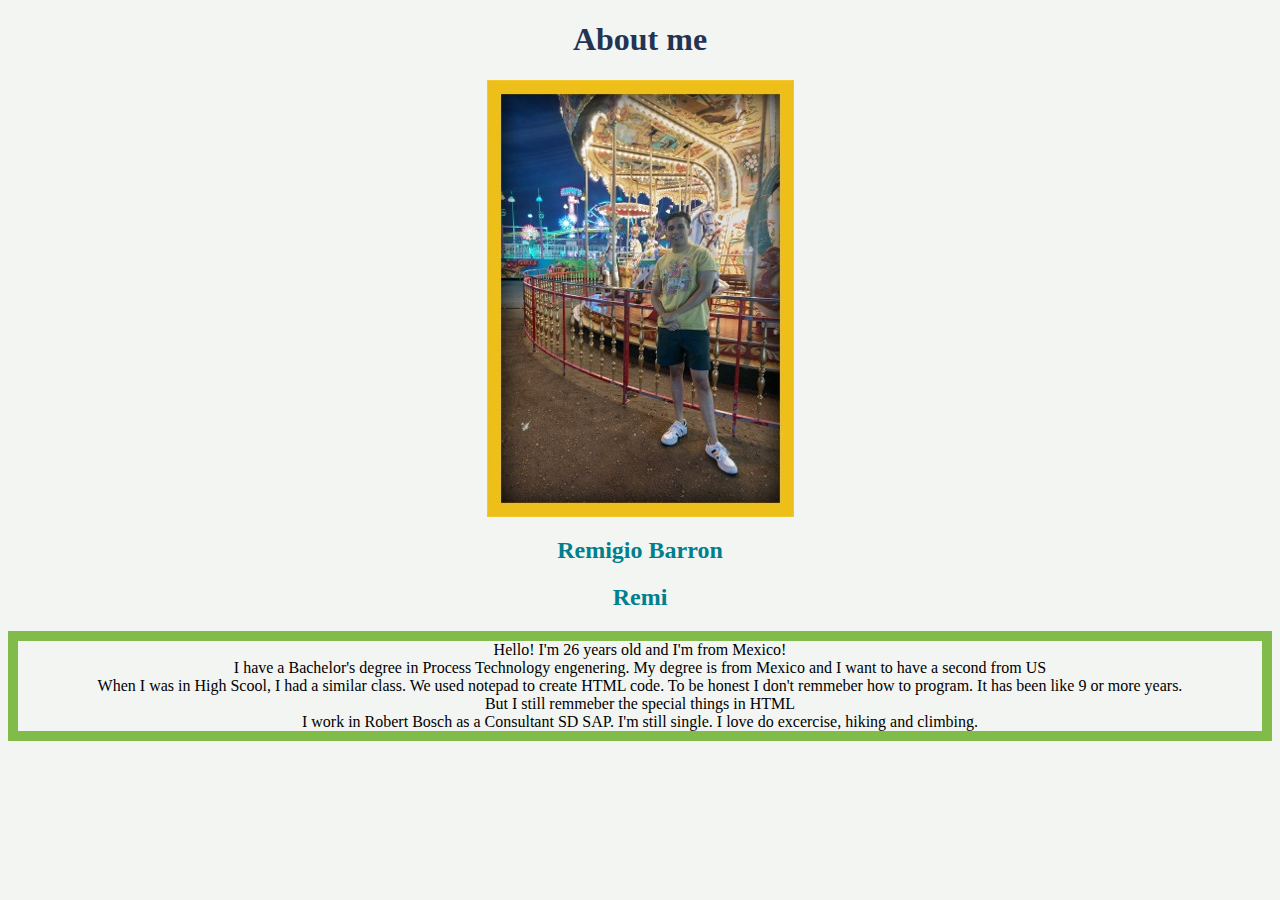
<file: about_me/index.html>
<!DOCTYPE html>
<html lang ="en">
  <body style="background-color:#F3F5F2">
  <head>
    <meta charset="UTF-8">
    <meta http-equiv="X-UA-Compatible" content="IE=edge">
    <meta name="viewport" content="width=device-width, initiatl scale=1.0">
    <title> All about Me </title>
  </head>
  <body>
      <h1 style="color:#233351; text-align:center; font-family:'Segoe UI' ">About me</h1>
      <img alt="My photo" src="images/20220701_202827.jpg" style="display: block;margin-left: auto; margin-right: auto;">
      <h2 style="text-align:center; color: #007F8D; font-family:'Segoe UI'">Remigio Barron</h2>
      <h2 style="text-align:center; color: #007F8D; font-family:'Segoe UI'">Remi</h2>
      <p style="text-align:center; font-family:'Segoe UI'; border-image: initial; border: 10px solid #81BC4A">Hello! I'm 26 years old and I'm from Mexico! <br> 
        I have a Bachelor's degree in Process Technology engenering. My degree is from Mexico and I want to have a second from US 
      <br>When I was in High Scool, I had a similar class. We used notepad to create HTML code. To be honest I don't remmeber how to program. It has been like 9 or more years.
      <br>But I still remmeber the special things in HTML
      <br>I work in Robert Bosch as a Consultant SD SAP. I'm still single. I love do excercise, hiking and climbing. </p>
  </body>
</html>
</file>
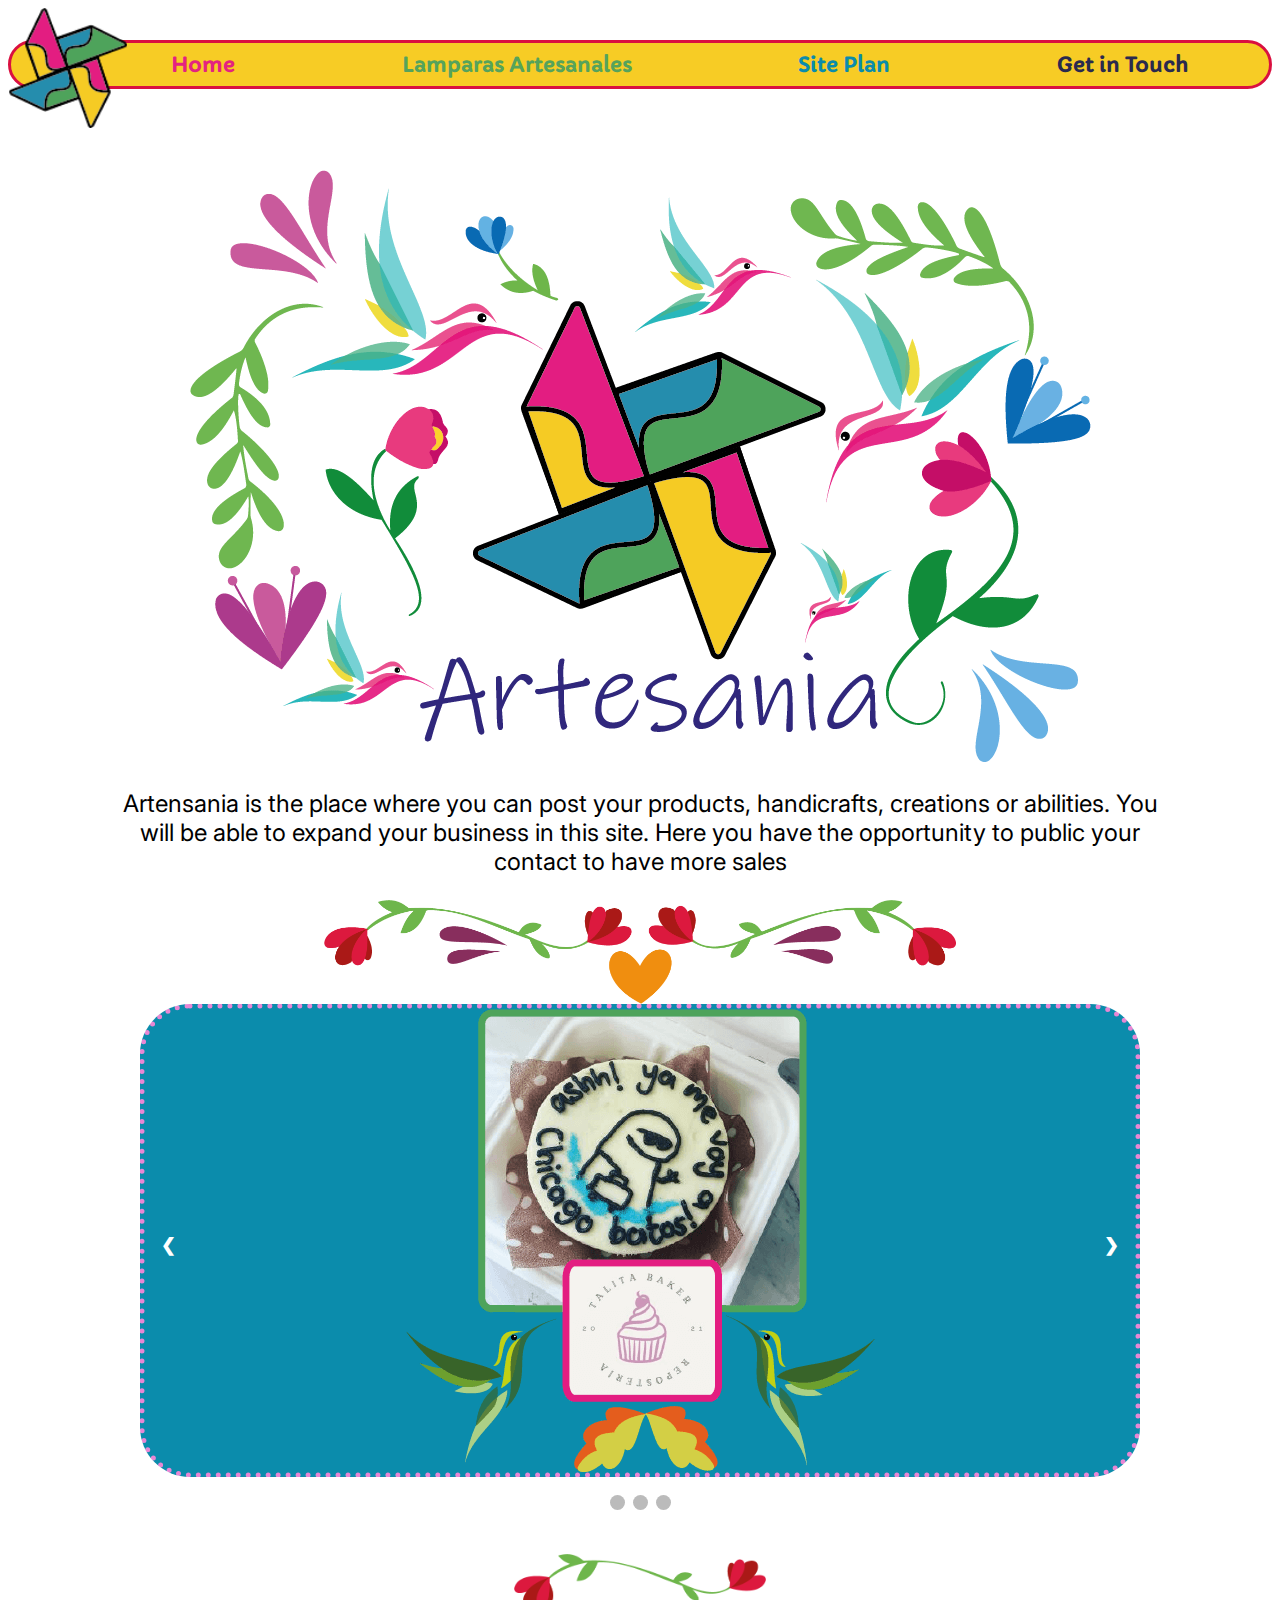
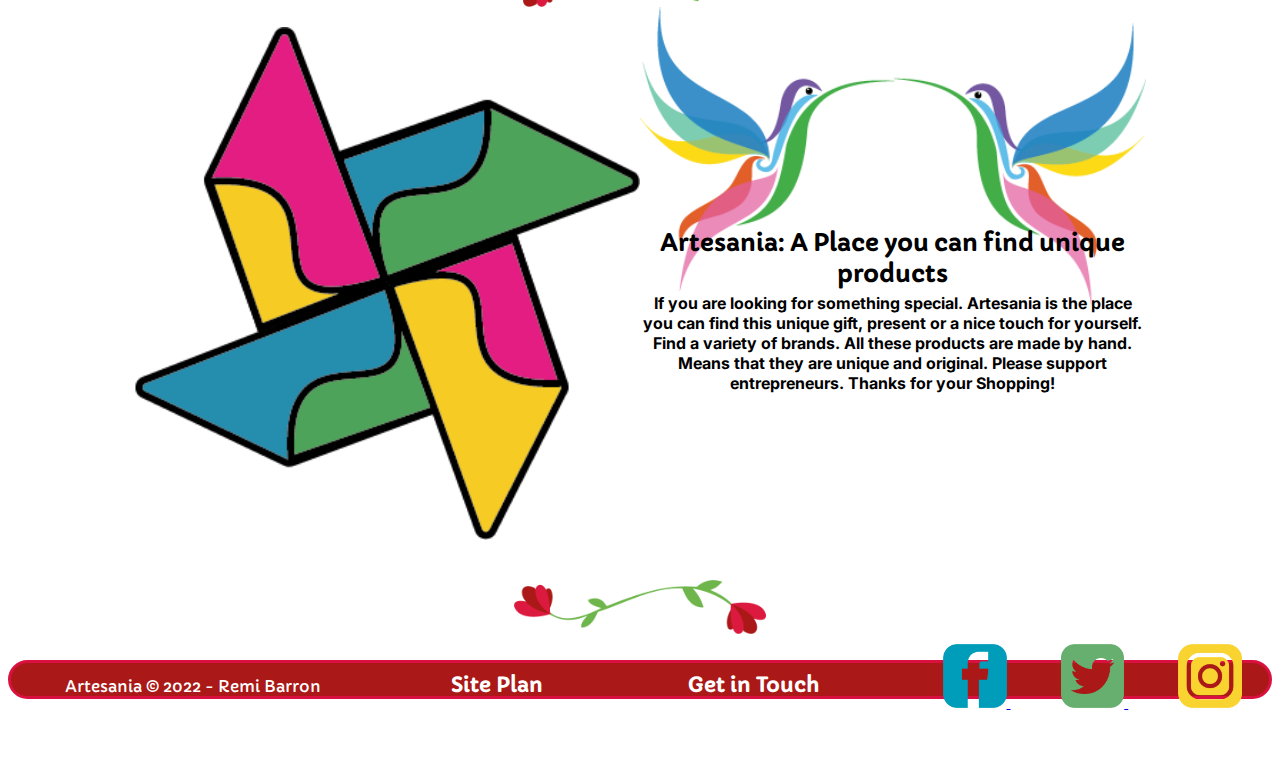
<file: artesanias/index.html>
<!DOCTYPE html>
<html lang="en">
<head>
    <meta charset="UTF-8">
    <meta http-equiv="X-UA-Compatible" content="IE=edge">
    <meta name="viewport" content="width=device-width, initial-scale=1.0">
    <title>Artesania | Home</title>
    <link type="text/css" rel="stylesheet" href="styles/style.css">
</head>
<body>

<div id="content">

    <header>
        <div class="background"></div> 
        <a id="logo_link"  href="index.html">
            <img src ="images/logo1.png" alt="logo1" class="logo1">
        </a>
        <nav>
            <a href="index.html" class="home">Home</a>
            <a href="lamparas.html" class="la">Lamparas Artesanales</a>
            <a href="site-plan.html" class="sp">Site Plan</a>
            <a href="getintouch.html" class="gt">Get in Touch</a>
        </nav>
    </header>
    
    <div id="artesania">
        <img class="logo2" src="images/logo.png" alt="Logo"> 
        <div  class="msg">

            <p>Artensania is the place where you can post your products, handicrafts, 
                creations or abilities. You will be able to expand your business in this site. 
                Here you have the opportunity to public your contact to have more sales</p>
            </div>
    </div>
    <img class="flores" src="images/flor.png" alt="Logo">
    <main class="brands">

        <div class="slideshow-container">

        <div class="mySlides fade">
            <img src="images/lamparas2.png" alt="Lamparas Example" class="ela" >
        </div>
            
      
        <div class="mySlides fade">
            <img src="images/sewaex.png" alt="Se Wa Example" class="es" >
        </div>

        <div class="mySlides fade">
            <img src="images/talitaex.png" alt="Talita Example" class="et" >
        </div>
        <a class="prev" onclick="plusSlides(-1)">&#10094;</a>
        <a class="next" onclick="plusSlides(1)">&#10095;</a>
      </div>
      <br>
      
      <!-- The dots/circles -->
      <div style="text-align:center">
        <span class="dot" onclick="currentSlide(1)"></span>
        <span class="dot" onclick="currentSlide(2)"></span>
        <span class="dot" onclick="currentSlide(3)"></span>
      </div>

    </main>
    <img src="images/2flor.png" alt="Logo1" class="flores2">
    <section class="msg2">
        <img src="images/logo3.png" alt="Logo1" class="logo3">
        <img src="images/colibri.png" alt="Logo1" class="colibri">
        <h2>Artesania: A Place you can find unique products</h2>
        <p>If you are looking for something special. Artesania is the place you can find this 
            unique gift, present or a nice touch for yourself. Find a variety of brands. All these
            products are made by hand. Means that they are unique and original. Please support
            entrepreneurs. Thanks for your Shopping!</p>
    </section>
    <img src="images/3flor.png" alt="Logo1" class="flores2">
    <footer> 
        <div class="background"></div> 
        <nav>
            <p>Artesania &copy; 2022 - Remi Barron</p>
            <a href="site-plan.html">Site Plan</a>
            <a href="getintouch.html">Get in Touch</a>
        </nav>
        <div class="social">
            <a href="https://facebook.com" target="_blank">
                <img src="images/fb.png" alt="fb icon">
            </a>
            <a href="https://twitter.com" target="_blank">
                <img src="images/tw.png" alt="twitter icon">
            </a>
            <a href="https://instagram.com" target="_blank">
                <img src="images/ins.png" alt="instagram icon">
            </a>
        </div>
    </footer>

</div>

</body>
<script>
let slideIndex = 1;
showSlides(slideIndex);

// Next/previous controls
function plusSlides(n) {
  showSlides(slideIndex += n);
}

// Thumbnail image controls
function currentSlide(n) {
  showSlides(slideIndex = n);
}

function showSlides(n) {
  let i;
  let slides = document.getElementsByClassName("mySlides");
  let dots = document.getElementsByClassName("dot");
  if (n > slides.length) {slideIndex = 1}
  if (n < 1) {slideIndex = slides.length}
  for (i = 0; i < slides.length; i++) {
    slides[i].style.display = "none";
  }
  for (i = 0; i < dots.length; i++) {
    dots[i].className = dots[i].className.replace(" active", "");
  }
  slides[slideIndex-1].style.display = "block";
  dots[slideIndex-1].className += " active";
}

let slideIndex2 = 0;
showSlides();

function showSlides() {
  let i;
  let slides = document.getElementsByClassName("mySlides");
  for (i = 0; i < slides.length; i++) {
    slides[i].style.display = "none";
  }
  slideIndex++;
  if (slideIndex > slides.length) {slideIndex = 1}
  slides[slideIndex-1].style.display = "block";
  setTimeout(showSlides, 2000); // Change image every 2 seconds
}

</script>
</html>
</file>
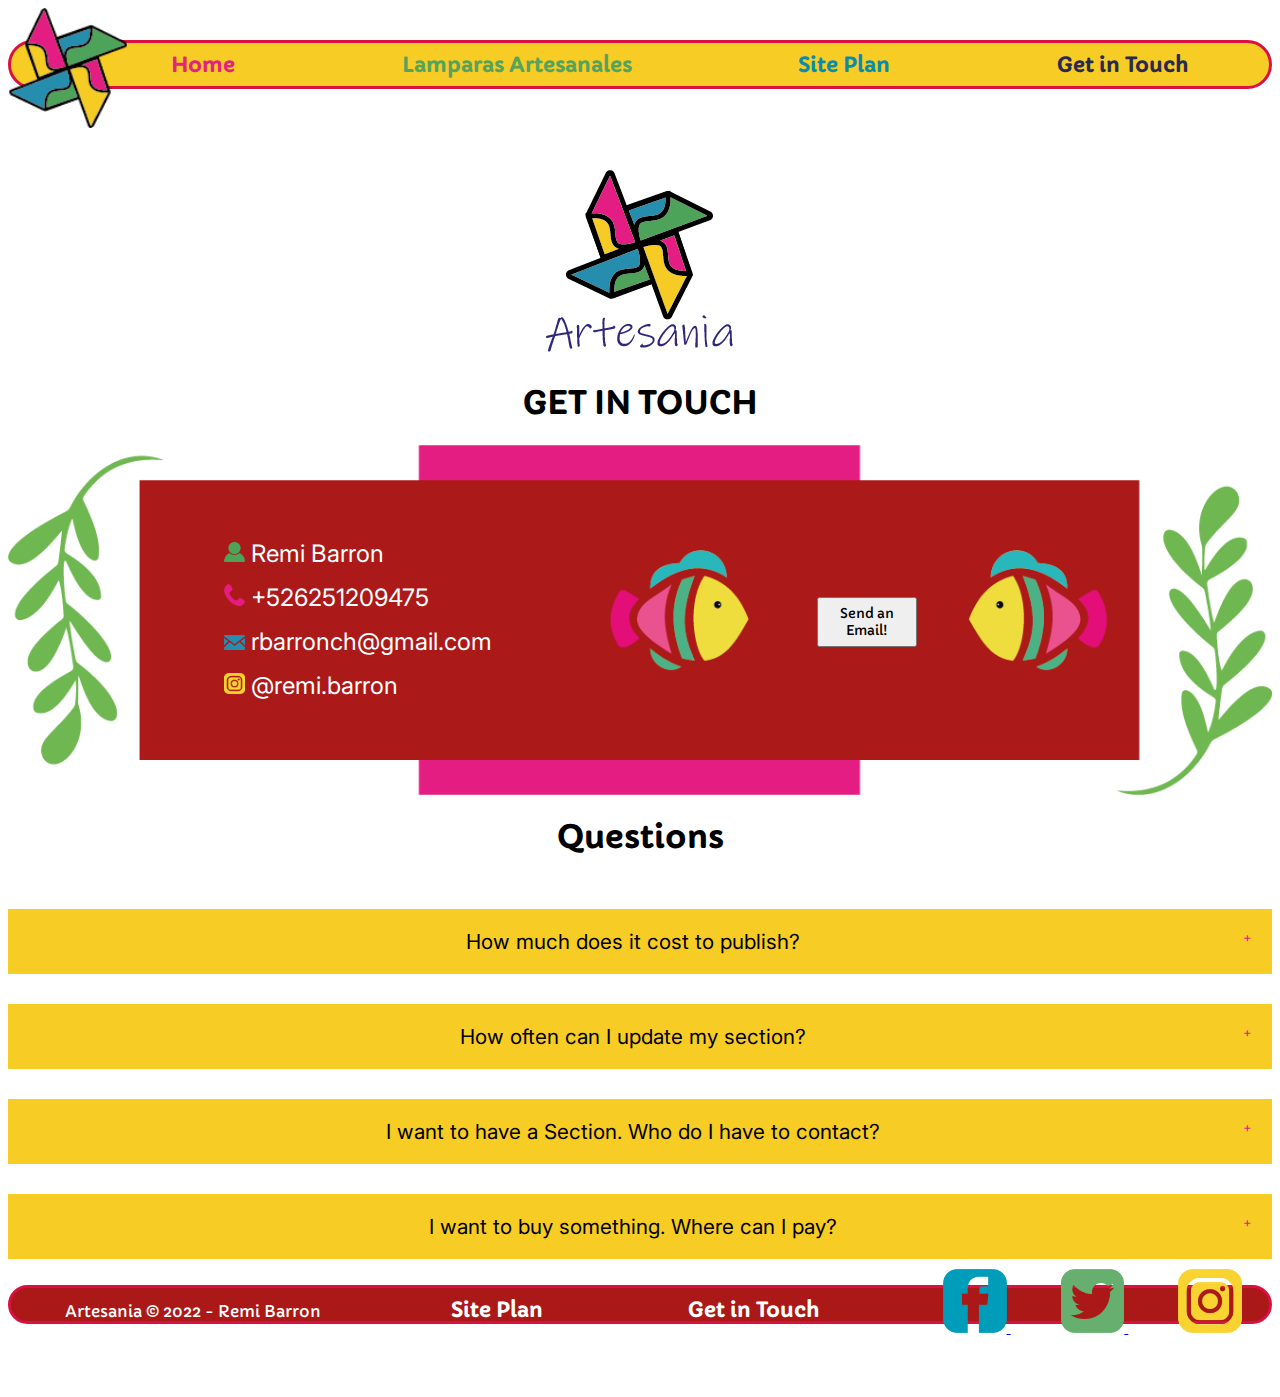
<file: artesanias/getintouch.html>
<!DOCTYPE html>
<html lang="en">
<head>
    <meta charset="UTF-8">
    <meta http-equiv="X-UA-Compatible" content="IE=edge">
    <meta name="viewport" content="width=device-width, initial-scale=1.0">
    <title>Artesania | Get In Touch</title>
    <link type="text/css" rel="stylesheet" href="styles/style.css">
</head>
<body>

<div id="content">

    <header>
        <div class="background"></div> 
        <a id="logo_link"  href="index.html">
            <img src ="images/logo1.png" alt="logo1" class="logo1">
        </a>
        <nav>
          <a href="index.html" class="home">Home</a>
          <a href="lamparas.html" class="la">Lamparas Artesanales</a>
          <a href="site-plan.html" class="sp">Site Plan</a>
          <a href="getintouch.html" class="gt">Get in Touch</a>
        </nav>
    </header>
    <div>
    <img src ="images/flogo.png" alt="logo1" class="logogit">
    <h1>GET IN TOUCH</h1>
    </div>
    <main class="git">
        <img src="images/back.png" alt="background" class="back">
        <ul class="cartesania">
        <li>
            <img src="images/contact.png" alt="fb icon" class="cont">
            Remi Barron
        </li>
        <li>
            <img src="images/tel.png" alt="fb icon" class="cont">
            +526251209475</li>
        <li>
            <img src="images/email.png" alt="instagram icon" class="cont">
            rbarronch@gmail.com</li>
        <li>
            <img src="images/ins.png" alt="instagram icon" class="cont">
            @remi.barron</li>
        </ul>

        <button onclick="document.getElementById('id01').style.display='block'" class="email">Send an Email!</button>

        <div id="id01" class="modal">
            <span onclick="document.getElementById('id01').style.display='none'"
          class="close" title="Close Modal">&times;</span>

        <form class="modal-content animate" action="/action_page.php">
            <div id="container">
            <ul class="box">
                <li>
                  <label for="name">Name:</label>
                  <input type="text" id="name" name="user_name"  >
                </li>
                <li>
                  <label for="mail">E-mail:</label>
                  <input type="email" id="mail" name="user_email" >
                </li>
                <li>
                  <label for="msg">Message:</label>
                  <textarea id="msg" name="user_message"></textarea>
                </li>
                <li class="button">
                    <button type="submit">Send your message</button>
                </li>
            </ul>
            </div>
            <div class="container">
                <button type="button" onclick="document.getElementById('id01').style.display='none'" class="cancelbtn">Cancel</button>
              </div>
            </form>
          </div>
    </main>
              <h1>Questions</h1>
              <button class="accordion">How much does it cost to publish?</button><div class="panel"><p>If you are concerned about prices. Don't worry. Post your product is free </p></div>
              <button class="accordion">How often can I update my section?</button><div class="panel"><p>Depends of how many brands are in work. It an be between 3-15 days</p></div>
              <button class="accordion">I want to have a Section. Who do I have to contact? </button><div class="panel"><p>You have multiple choices. The recomendation is to sent an email. Artesania will provice the requirements</p></div>
              <button class="accordion">I want to buy something. Where can I pay?</button><div class="panel"><p>Each section will have a contact person. Please contact the person. Artesania is only a place to post. We don't do any kind of transaction.</p></div>


    <footer>
        <div class="background"></div> 
        <nav>
            <p>Artesania &copy; 2022 - Remi Barron</p>
            <a href="site-plan.html">Site Plan</a>
            <a href="getintouch.html">Get in Touch</a>
        </nav>
        <div class="social">
            <a href="https://facebook.com" target="_blank">
                <img src="images/fb.png" alt="fb icon">
            </a>
            <a href="https://twitter.com" target="_blank">
                <img src="images/tw.png" alt="twitter icon">
            </a>
            <a href="https://instagram.com" target="_blank">
                <img src="images/ins.png" alt="instagram icon">
            </a>
        </div>
    </footer>
</div>
</body>
<script>
    // Get the modal
    var modal = document.getElementById('id01');
    
    // When the user clicks anywhere outside of the modal, close it
    window.onclick = function(event) {
      if (event.target == modal) {
        modal.style.display = "none";
      }
    }

        // get the feedback div element so we can do something with it.
        const feedbackElement = document.getElementById('feedback');
    // get the form so we can read what was entered in it.
    const formElement = document.forms[0];
    // add a 'listener' to wait for a submission of our form. When that happens run the code below.
    formElement.addEventListener('submit', function(e) {
        // stop the form from doing the default action.
        e.preventDefault();
        // set the contents of our feedback element to a message letting the user know the form was submitted successfully. Notice that we pull the name that was entered in the form to personalize the message!
        feedbackElement.innerHTML = 'Hello '+ formElement.user_name.value +'! Thank you for your message. We will get back with you as soon as possible!';
        // make the feedback element visible.
        feedbackElement.style.display = "block";
        // add a class to move everything down so our message doesn't cover it.
        document.body.classList.toggle('moveDown');
    });


var acc = document.getElementsByClassName("accordion");
var j;

for (j = 0; i < acc.length; i++) {
  acc[i].addEventListener("click", function() {
    /* Toggle between adding and removing the "active" class,
    to highlight the button that controls the panel */
    this.classList.toggle("active");

    /* Toggle between hiding and showing the active panel */
    var panel = this.nextElementSibling;
    if (panel.style.display === "block") {
      panel.style.display = "none";
    } else {
      panel.style.display = "block";
    }
  });
}
var acc = document.getElementsByClassName("accordion");
var i;

for (i = 0; i < acc.length; i++) {
  acc[i].addEventListener("click", function() {
    this.classList.toggle("active");
    var panel = this.nextElementSibling;
    if (panel.style.maxHeight) {
      panel.style.maxHeight = null;
    } else {
      panel.style.maxHeight = panel.scrollHeight + "px";
    }
  });
}
    </script>
</html>
</file>
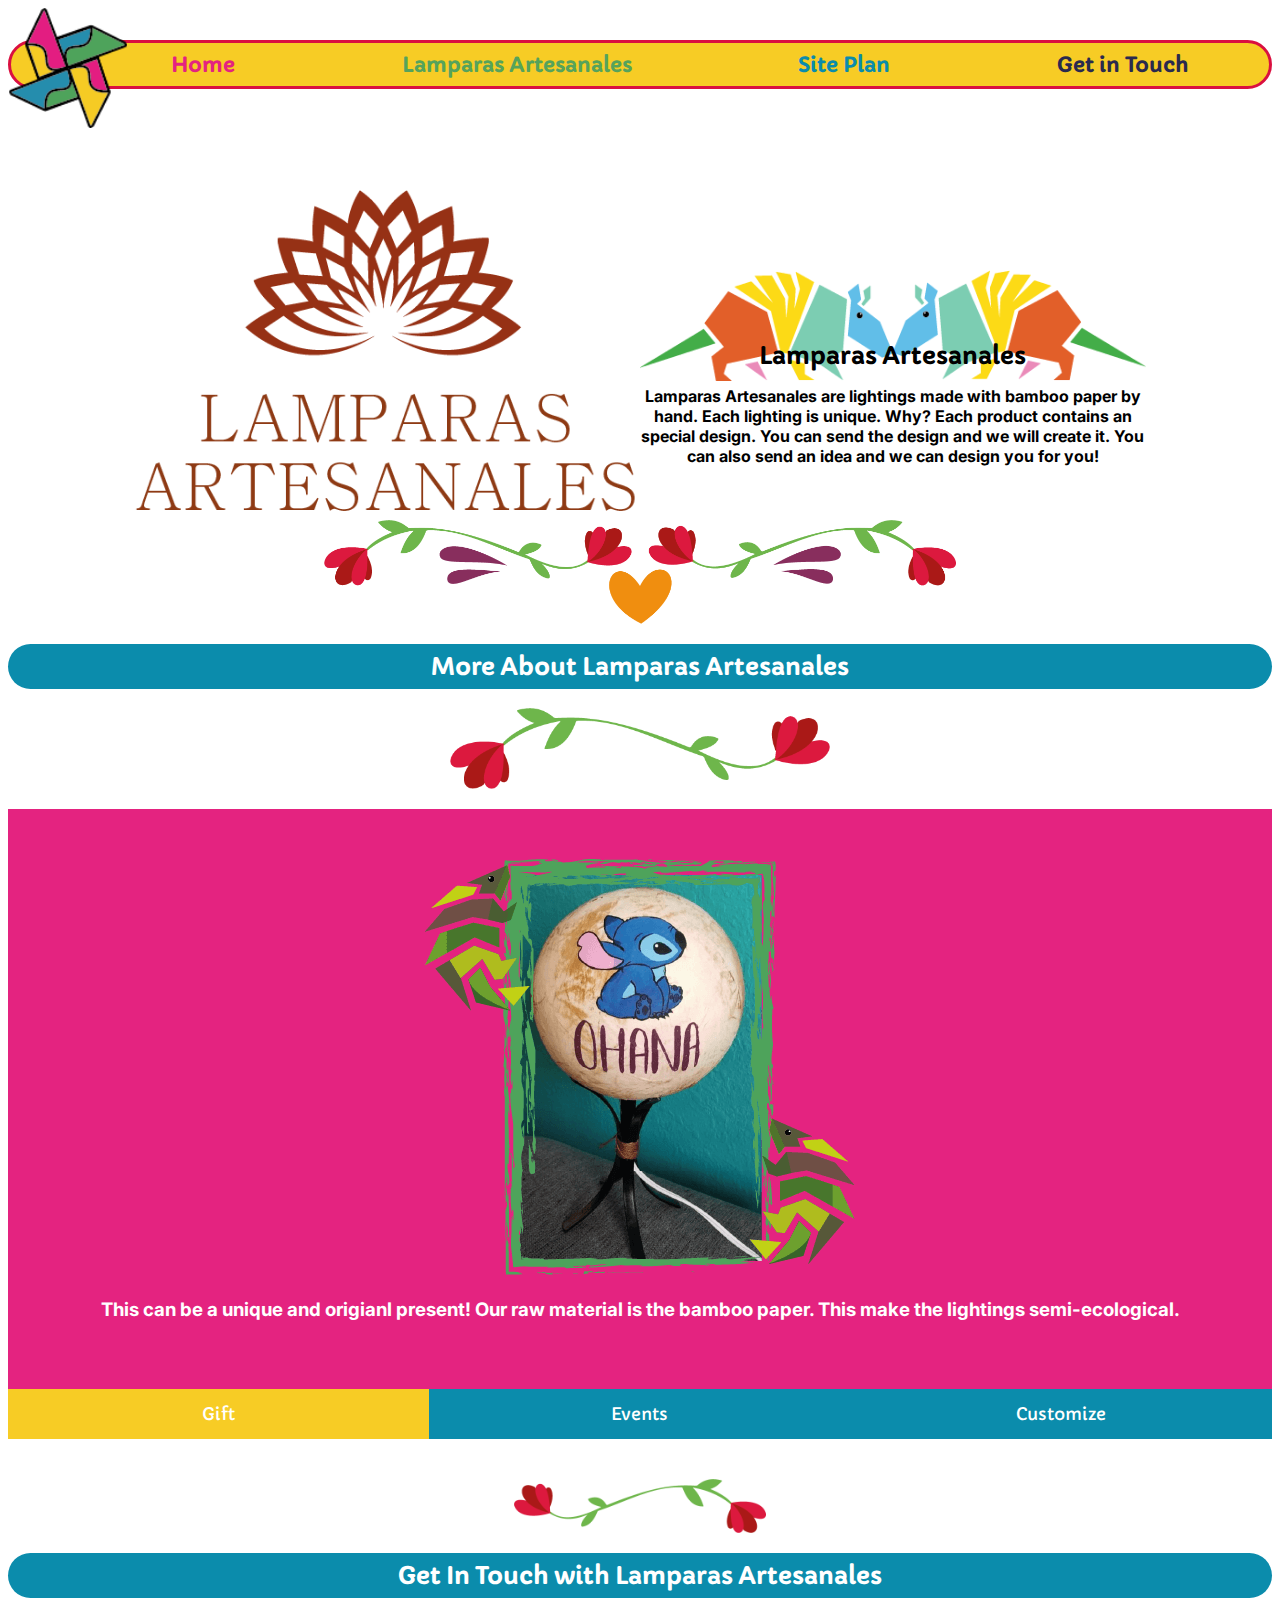
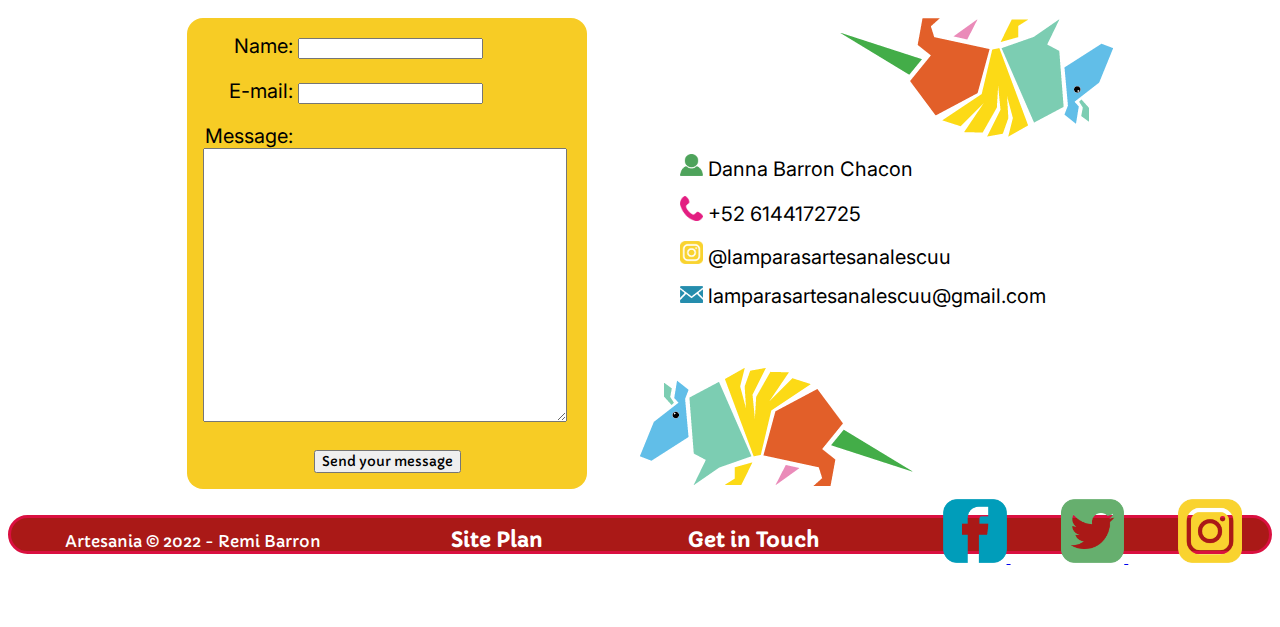
<file: artesanias/lamparas.html>
<!DOCTYPE html>
<html lang="en">
<head>
    <meta charset="UTF-8">
    <meta http-equiv="X-UA-Compatible" content="IE=edge">
    <meta name="viewport" content="width=device-width, initial-scale=1.0">
    <title>Artesania | Lamparas Artesanales</title>
    <link type="text/css" rel="stylesheet" href="styles/style.css">
</head>
<body>

<div id="content">

    <header>
        <div class="background"></div> 
        <a id="logo_link"  href="index.html">
            <img src ="images/logo1.png" alt="logo1" class="logo1">
        </a>
        <nav>
            <a href="index.html" class="home">Home</a>
            <a href="lamparas.html" class="la">Lamparas Artesanales</a>
            <a href="site-plan.html" class="sp">Site Plan</a>
            <a href="getintouch.html" class="gt">Get in Touch</a>
        </nav>
    </header>
    
        <section class="msg3">
            <img class="logo3" src="images/lalogo.png" alt="Logo">
            <img src="images/arma.png" alt="Logo1" class="arma">
            <h2 class="home-title">Lamparas Artesanales</h2>
            <p>Lamparas Artesanales are lightings made with bamboo paper by hand. Each lighting is unique. 
                Why? Each product contains an special design. You can send the design and we will create it.
                You can also send an idea and we can design you for you!</p>
        </section>
        <img class="flores" src="images/flor.png" alt="Logo">
    <main>
        <h2>More About Lamparas Artesanales</h2>
        <img src="images/2flor.png" alt="Logo1" class="flores3">

        <div id="gift" class="tabcontent">
            <img src="images/super.png" alt="Super" class="super">
            <h3>This can be a unique and origianl present! Our raw material is the bamboo paper.
                This make the lightings semi-ecological.
            </h3>
        </div>

        <div id="events" class="tabcontent">
            <img src="images/event.png" alt="Event" class="super">
            <h3> We also prepare our product for special events! If you want to have a wonderful decoration
                for your birthday party, baby-shower or any kind of important event. Lamparas Artesanales
                Offers you special prices for wholesales! Take this increidible advantage
            </h3>
        </div>

        <div id="customize" class="tabcontent">
            <img src="images/design.png" alt="Design" class="super">
            <h3> Bring an Idea and we can create it! If you don't have an specific design. Don't Worry
                We can show you a previous design and if you love it we can put it in this magnifican product! 
            </h3>
        </div>

        <button class="tablink" onclick="openCity('gift', this, '#f7cc25')" id="defaultOpen">Gift</button>
        <button class="tablink" onclick="openCity('events', this, '#56a35b')">Events</button>
        <button class="tablink" onclick="openCity('customize', this, '#e42380')">Customize</button>
    
        <img src="images/3flor.png" alt="Logo1" class="flores2">
        <h2>Get In Touch with Lamparas Artesanales</h2>

        <div class="contactla">

            <div id="feedback"></div>
            <form action="/my-handling-form-page" method="post">
                <ul id="form">
                    <li>
                      <label for="name">Name:</label>
                      <input type="text" id="name" name="user_name"  >
                    </li>
                    <li>
                      <label for="mail">E-mail:</label>
                      <input type="email" id="mail" name="user_email" >
                    </li>
                    <li>
                      <label for="msg">Message:</label>
                      <textarea id="msg" name="user_message" ></textarea>
                    </li>
                    <li class="button">
                        <button type="submit">Send your message</button>
                    </li>
                  </ul>
            </form>
            <ul id="info">
                <li>
                <img src="images/contact.png" alt="fb icon" class="cont">
                    Danna Barron Chacon
                </li>
                <li>
                    <img src="images/tel.png" alt="fb icon" class="cont">
                    +52 6144172725
                </li>
                <li>
                    <img src="images/ins.png" alt="instagram icon" class="cont">
                    @lamparasartesanalescuu
                </li>
                <li>
                    <img src="images/email.png" alt="instagram icon" class="cont">
                    lamparasartesanalescuu@gmail.com
                </li>
            </ul>
            <img src="images/arma1.png" class="arma1">
            <img src="images/arma2.png" class="arma2">
        </div>

    </main>

    <footer>
        <div class="background"></div> 
        <nav>
            <p>Artesania &copy; 2022 - Remi Barron</p>
            <a href="site-plan.html">Site Plan</a>
            <a href="getintouch.html">Get in Touch</a>
        </nav>
        <div class="social">
            <a href="https://facebook.com" target="_blank">
                <img src="images/fb.png" alt="fb icon">
            </a>
            <a href="https://twitter.com" target="_blank">
                <img src="images/tw.png" alt="twitter icon">
            </a>
            <a href="https://instagram.com" target="_blank">
                <img src="images/ins.png" alt="instagram icon">
            </a>
        </div>
    </footer>
</div>
</body>
<script>
    function openCity(cityName, elmnt, color) {
  // Hide all elements with class="tabcontent" by default */
  var i, tabcontent, tablinks;
  tabcontent = document.getElementsByClassName("tabcontent");
  for (i = 0; i < tabcontent.length; i++) {
    tabcontent[i].style.display = "none";
  }

  // Remove the background color of all tablinks/buttons
  tablinks = document.getElementsByClassName("tablink");
  for (i = 0; i < tablinks.length; i++) {
    tablinks[i].style.backgroundColor = "";
  }

  // Show the specific tab content
  document.getElementById(cityName).style.display = "block";

  // Add the specific color to the button used to open the tab content
  elmnt.style.backgroundColor = color;
}

// Get the element with id="defaultOpen" and click on it
document.getElementById("defaultOpen").click();
    // get the feedback div element so we can do something with it.
    const feedbackElement = document.getElementById('feedback');
    // get the form so we can read what was entered in it.
    const formElement = document.forms[0];
    // add a 'listener' to wait for a submission of our form. When that happens run the code below.
    formElement.addEventListener('submit', function(e) {
        // stop the form from doing the default action.
        e.preventDefault();
        // set the contents of our feedback element to a message letting the user know the form was submitted successfully. Notice that we pull the name that was entered in the form to personalize the message!
        feedbackElement.innerHTML = 'Hello '+ formElement.user_name.value +'! Thank you for your message. We will get back with you as soon as possible!';
        // make the feedback element visible.
        feedbackElement.style.display = "block";
        // add a class to move everything down so our message doesn't cover it.
        document.body.classList.toggle('moveDown');
    });
</script>
</html>
</file>
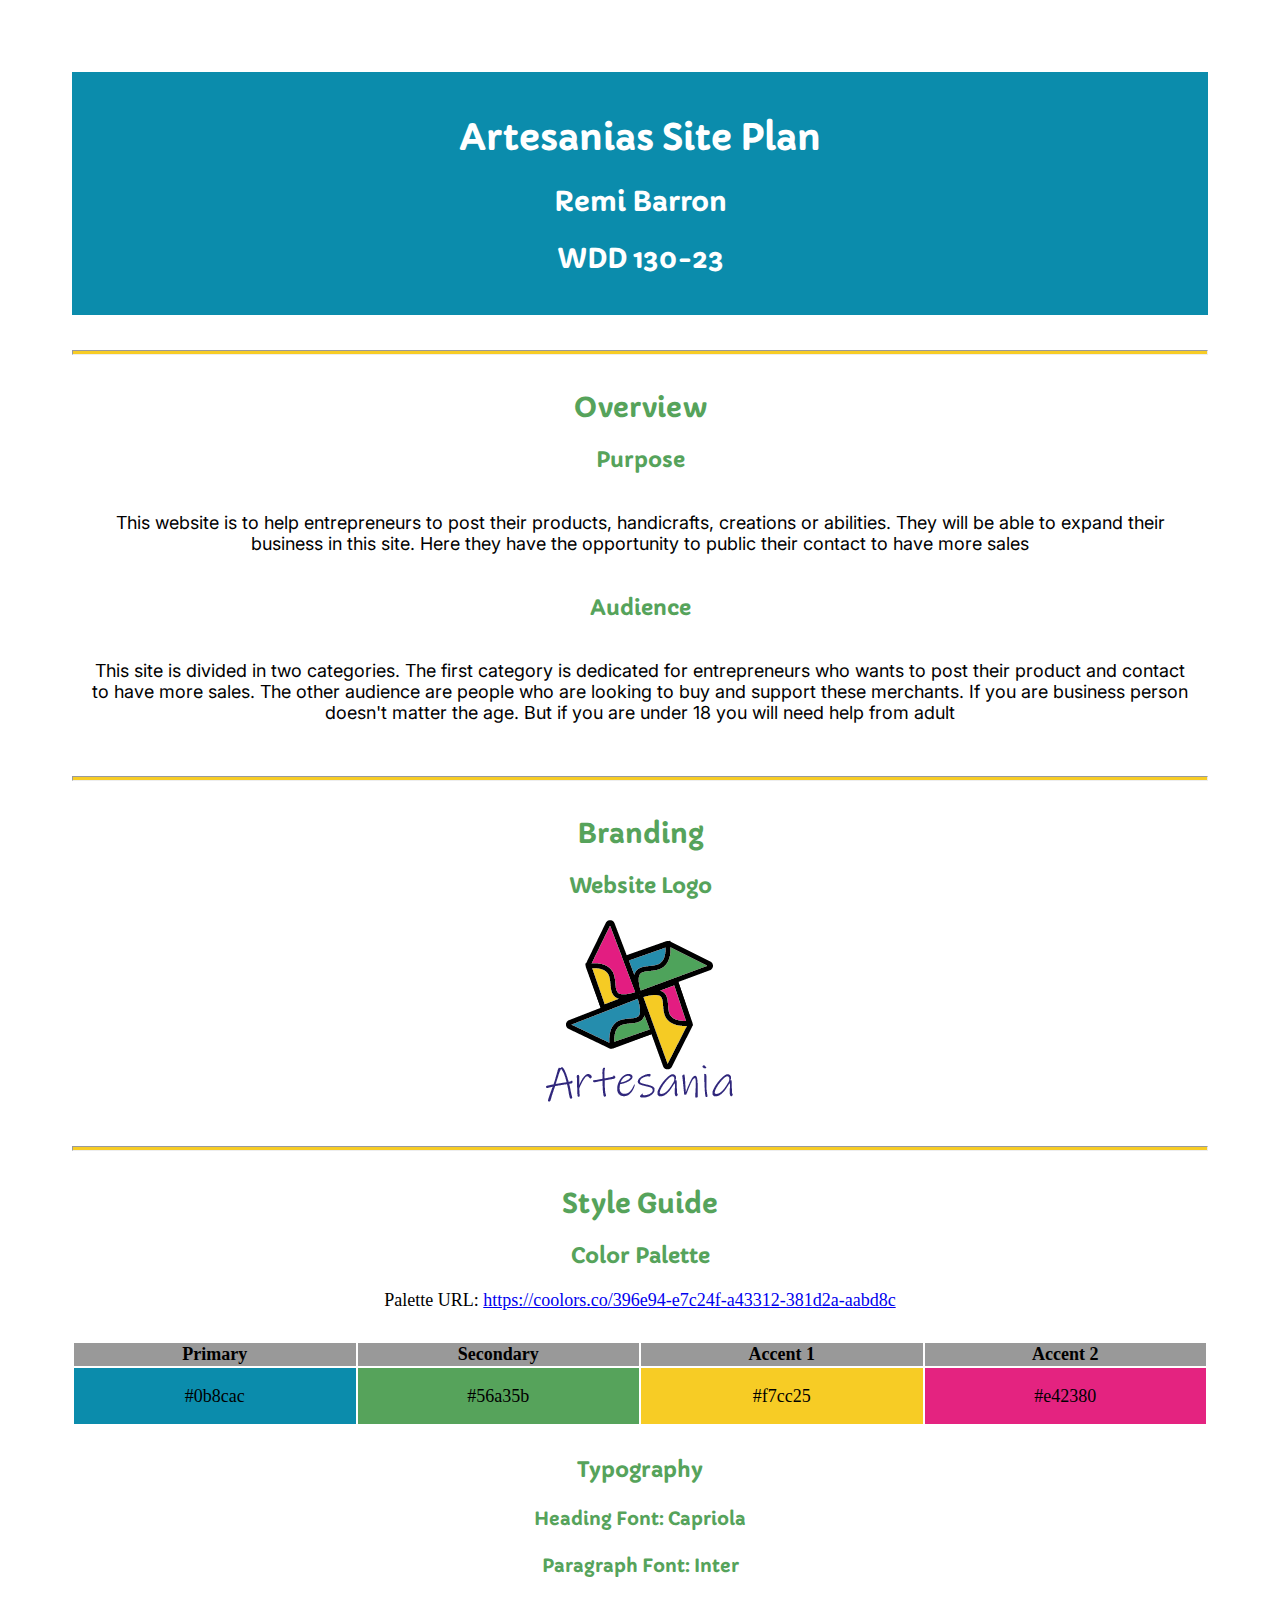
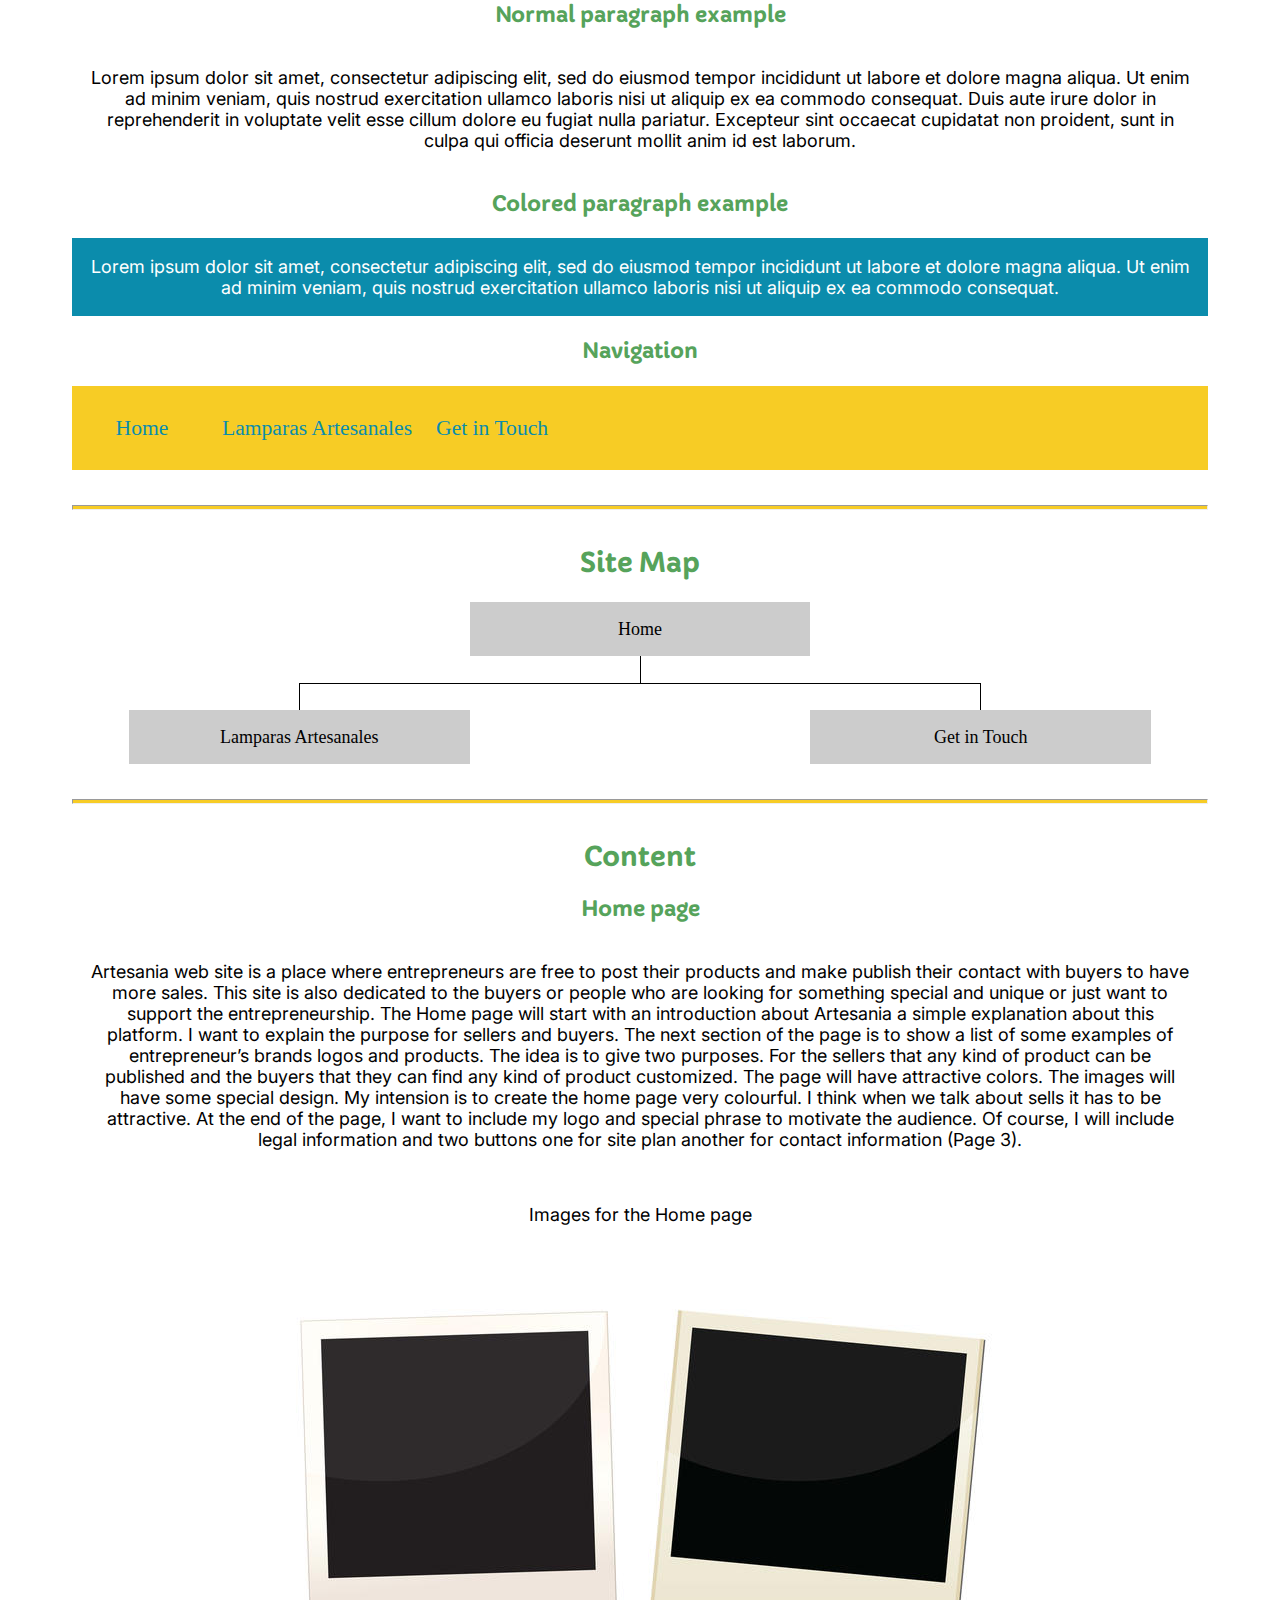
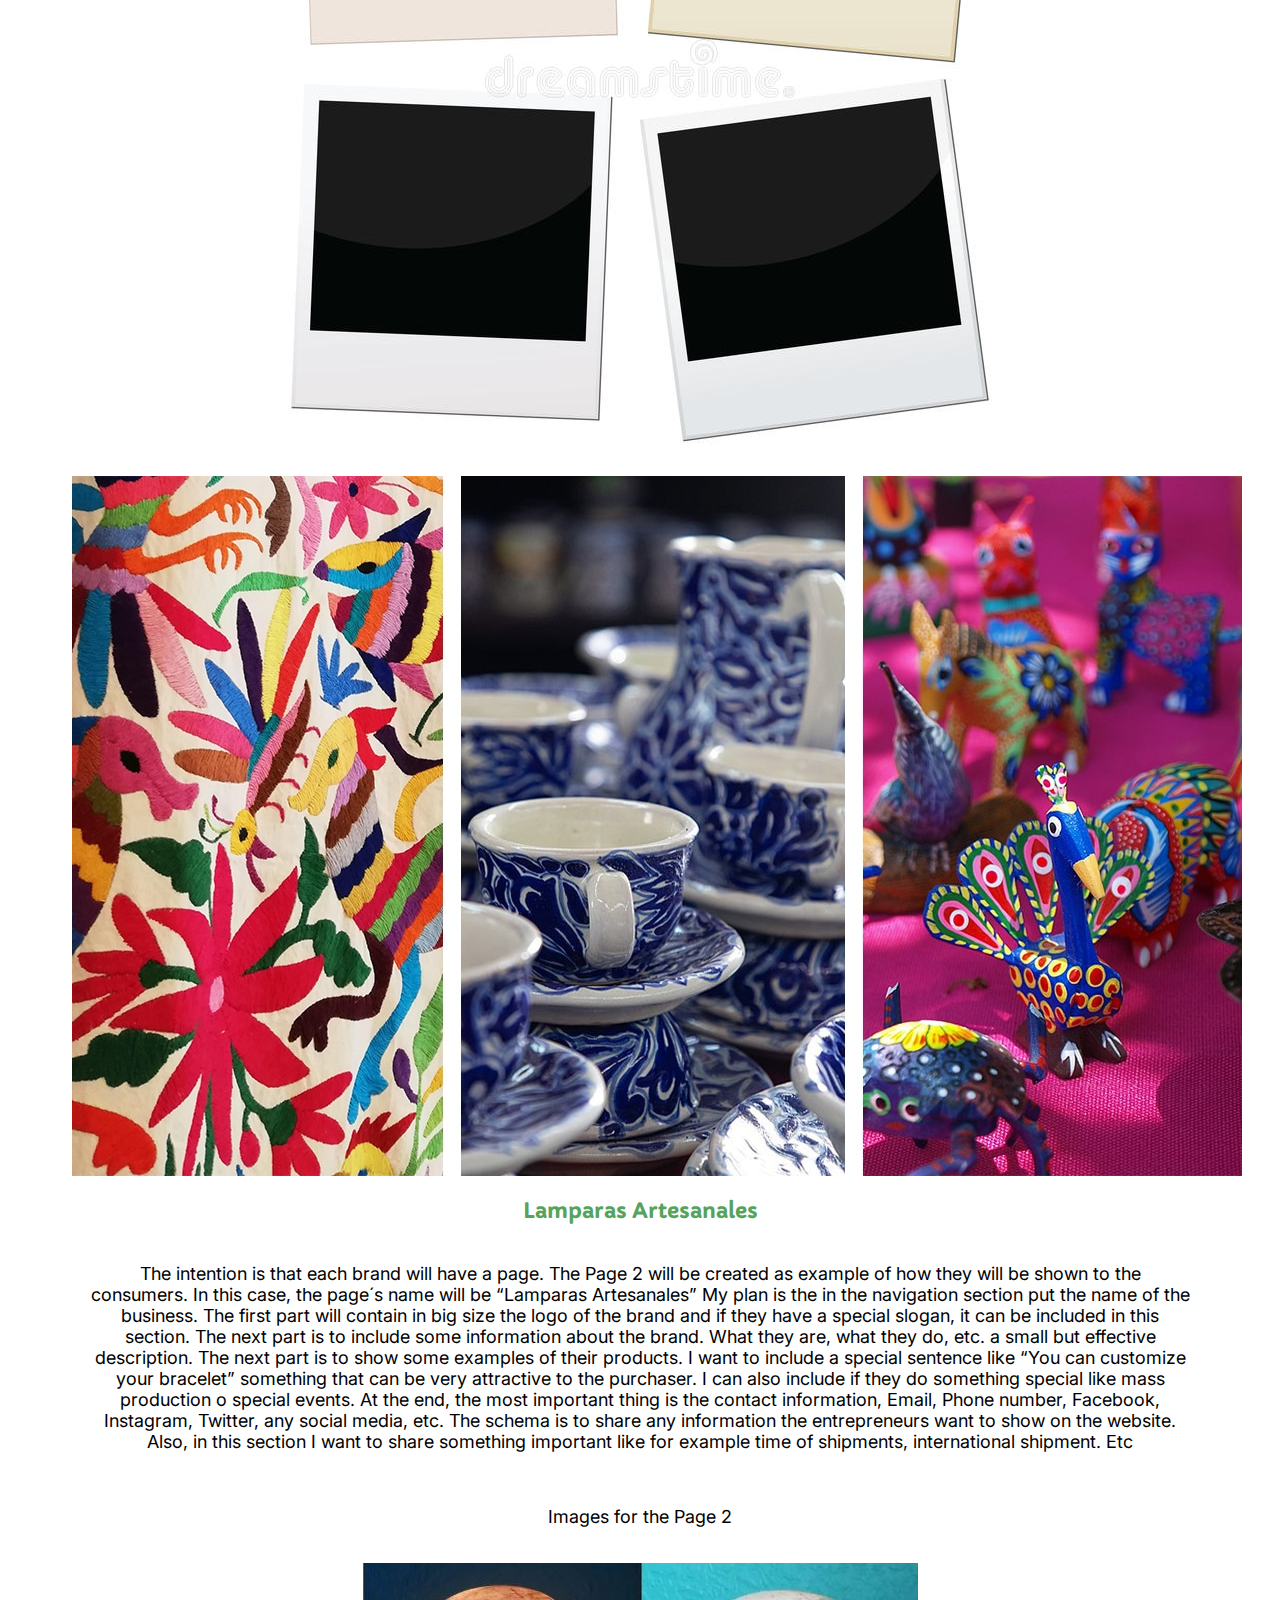
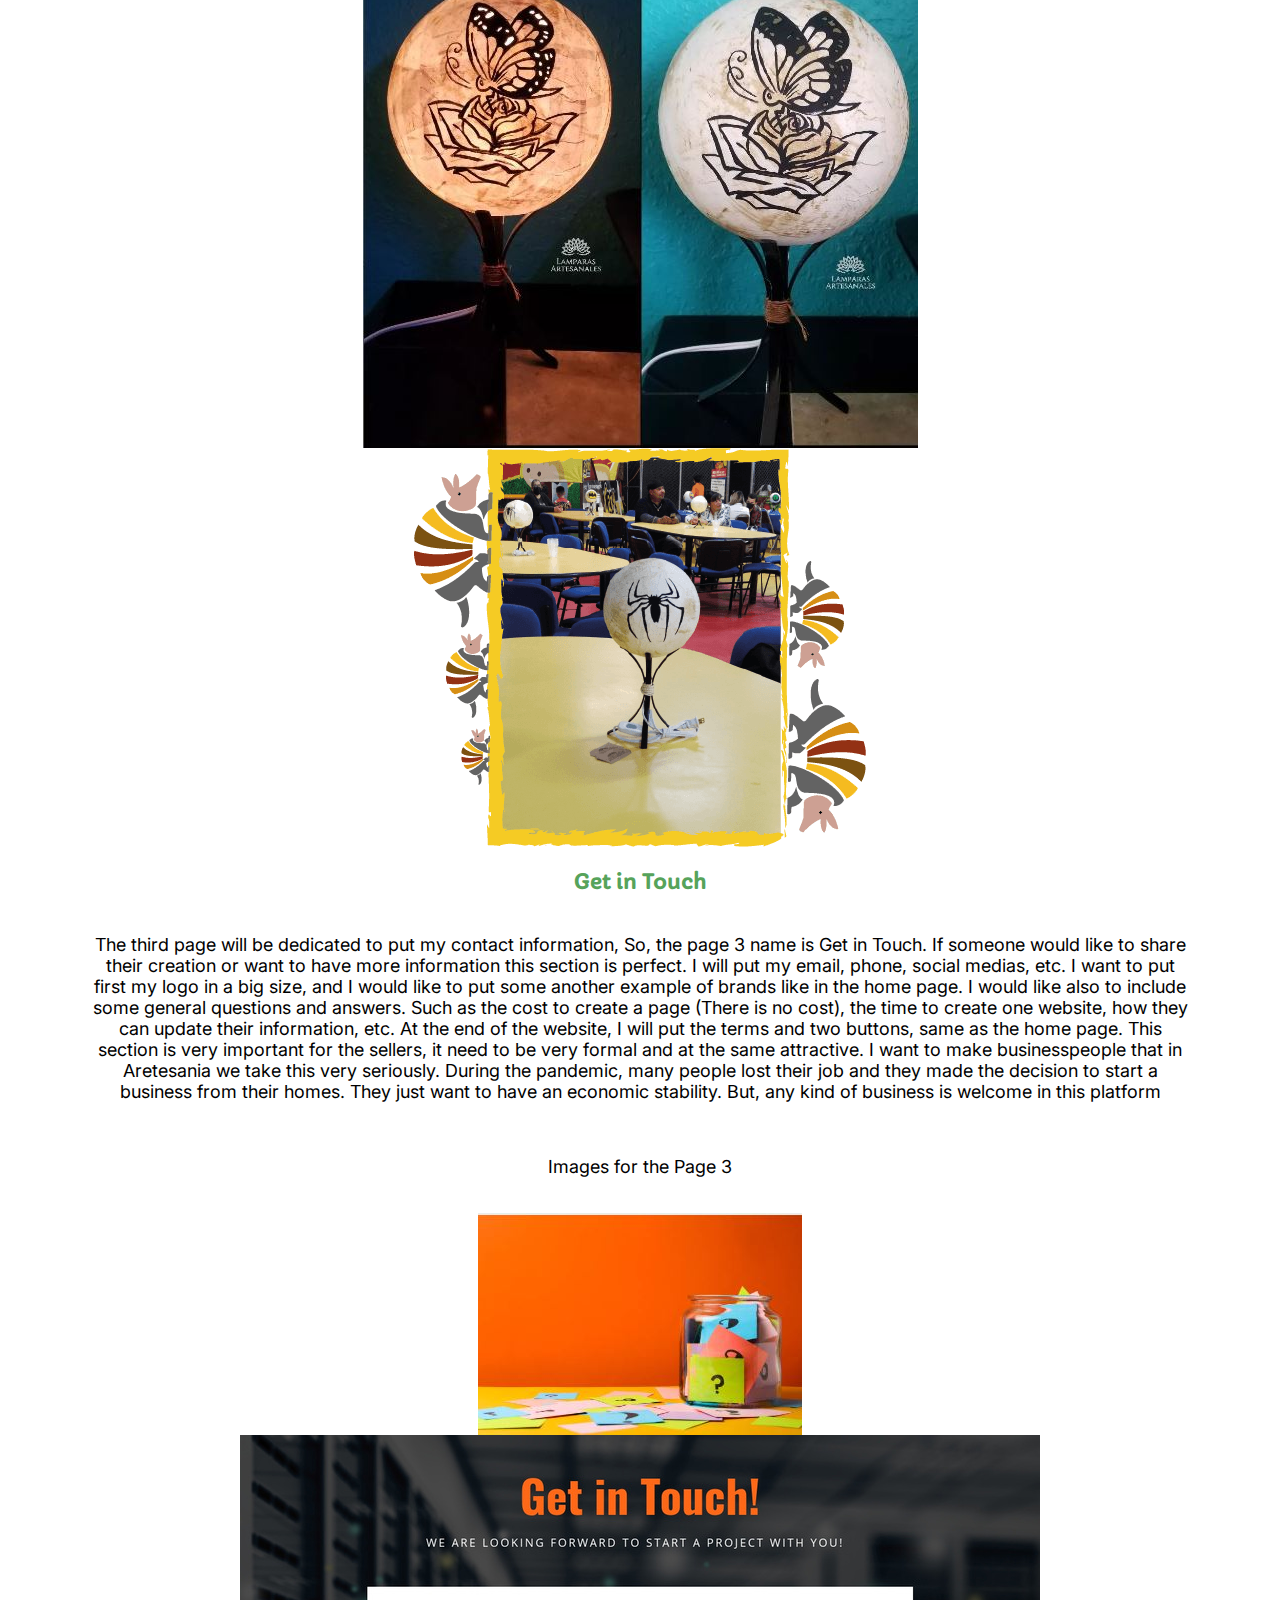
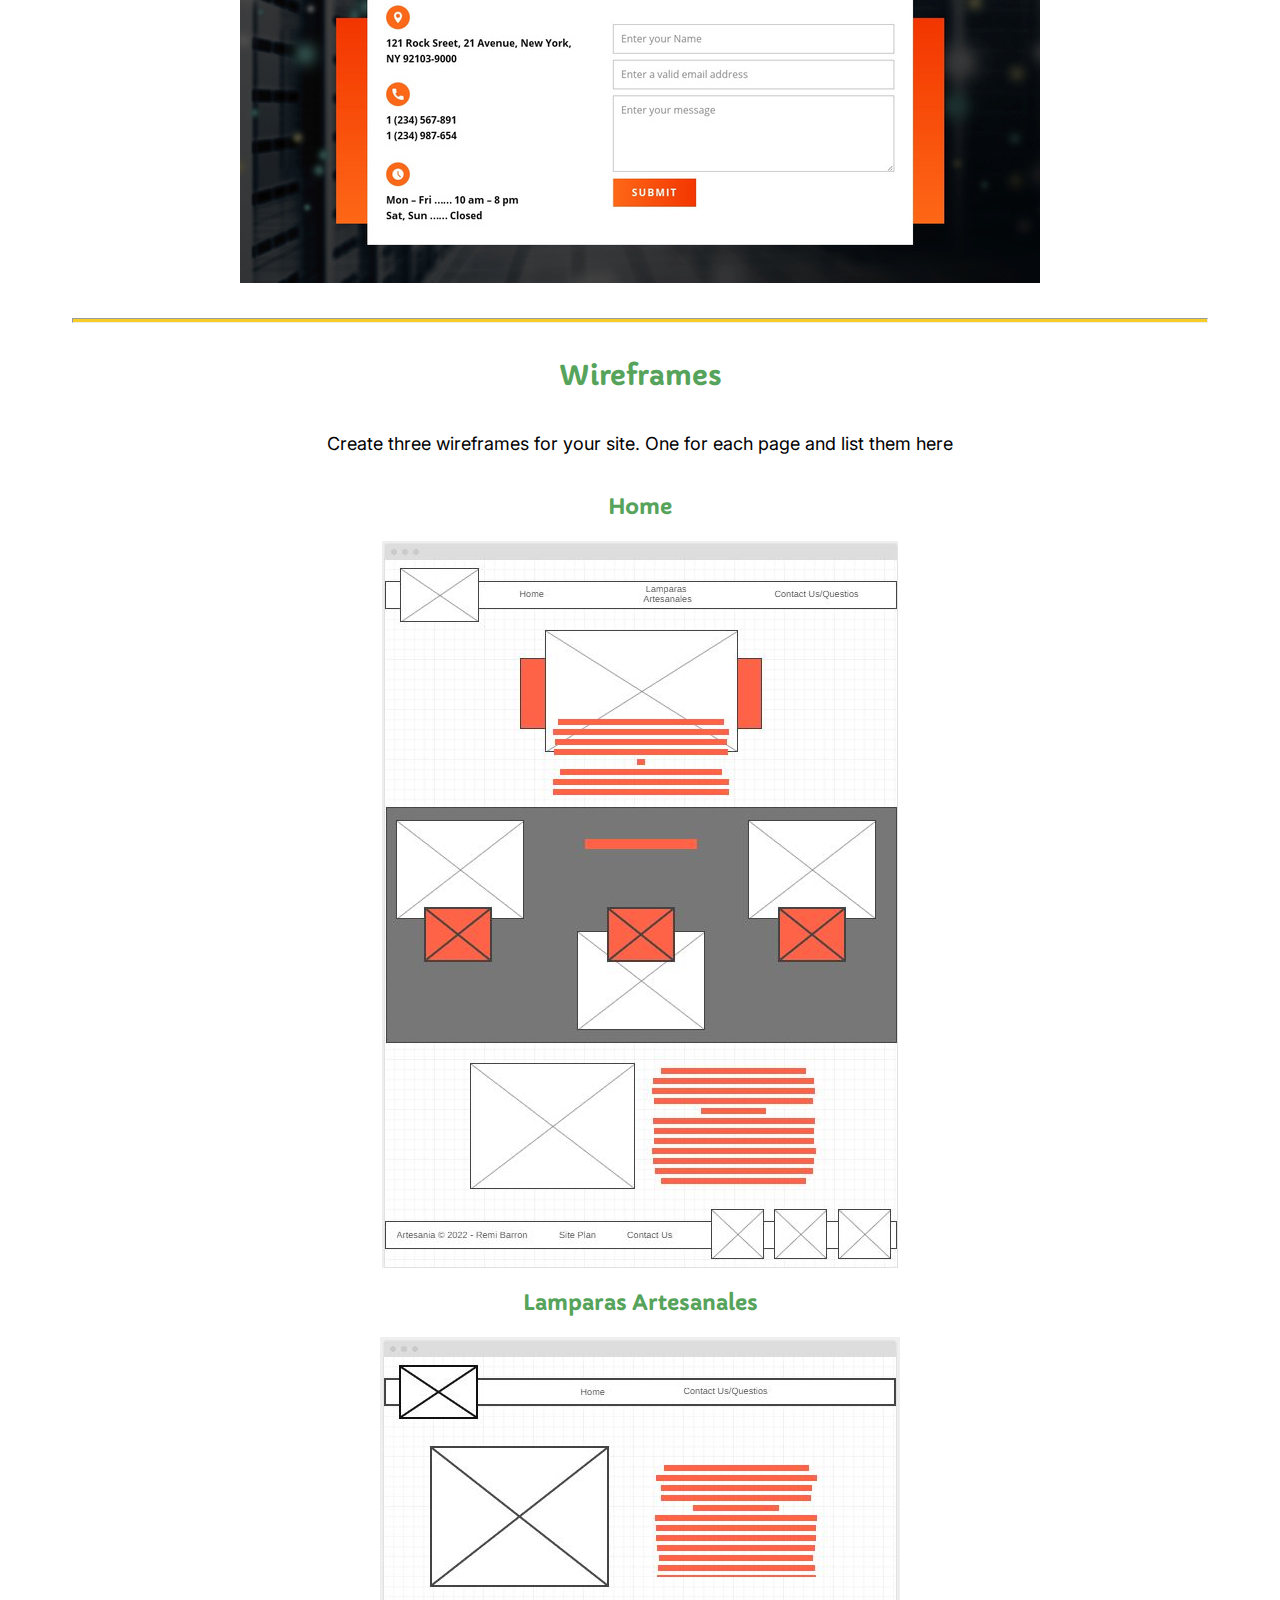
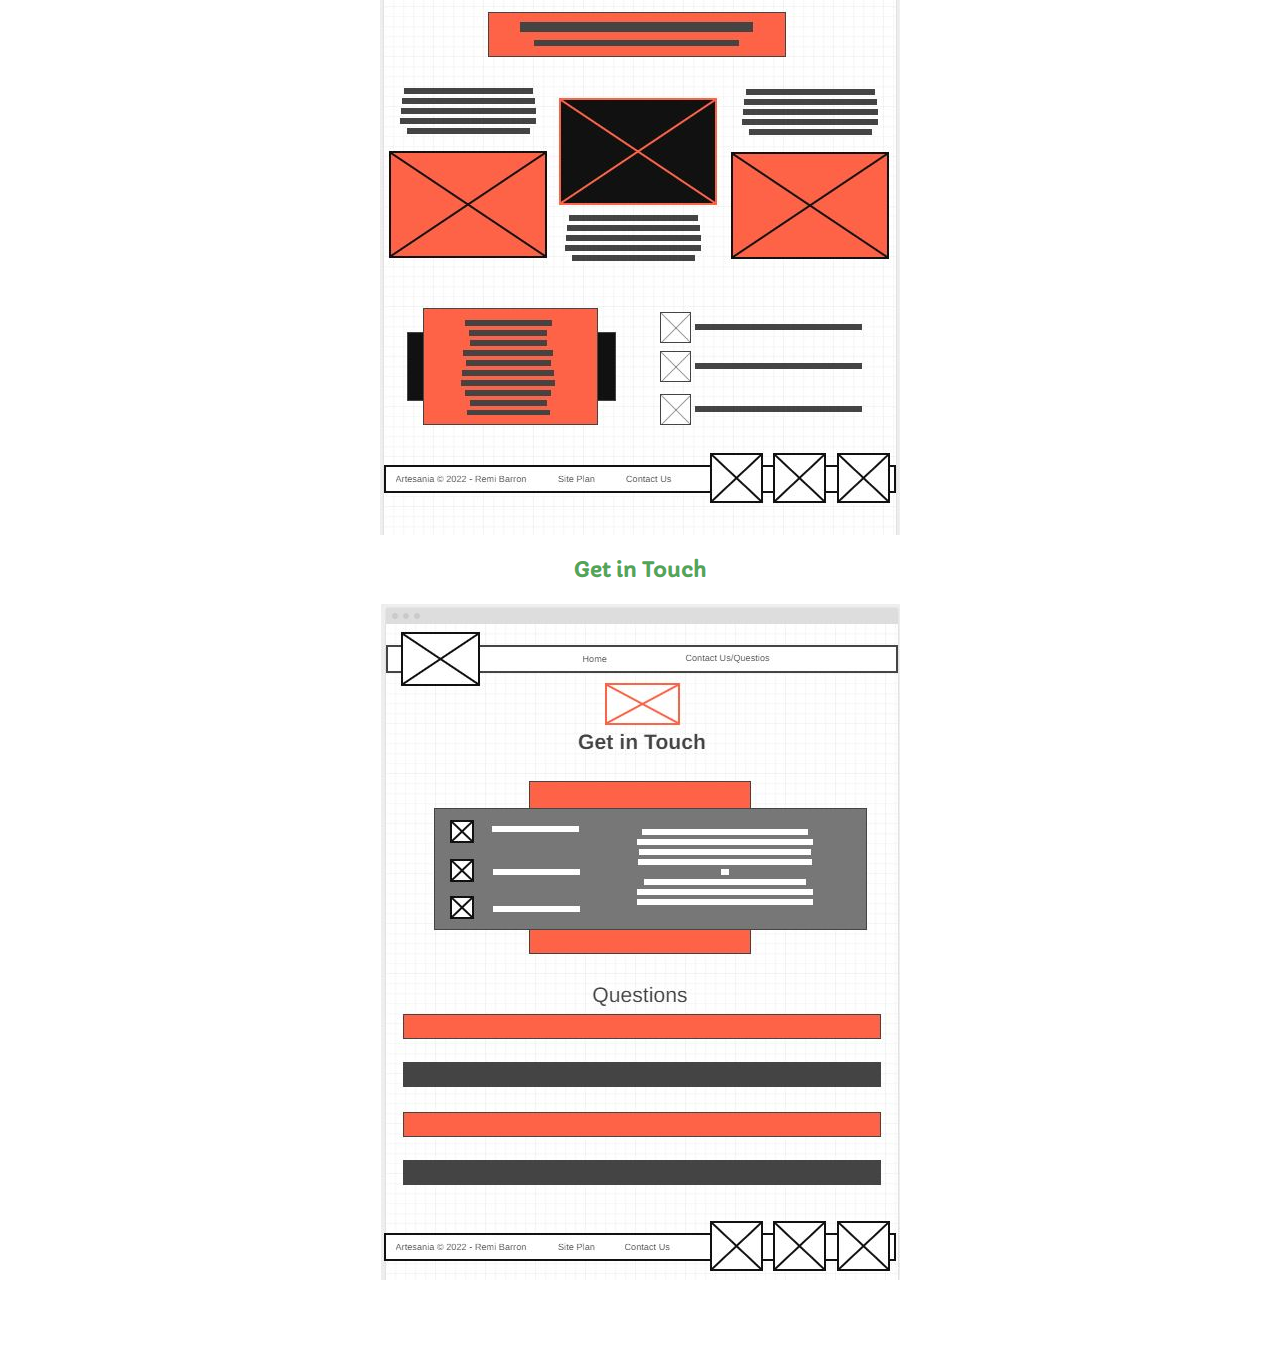
<file: artesanias/site-plan.html>
<!DOCTYPE html>
<html lang="en-us">
    
  <head>
    <meta charset="utf-8">
    <title>Site Plan</title>
    <link type="text/css" rel="stylesheet" href="styles/site-plan.css">
  </head>

  <body>
    <header>
      <h1>Artesanias Site Plan</h1>
      <h2>Remi Barron</h2>
      <h2>WDD 130-23</h2>
      <!-- In the header above, add the name or your site, your name and class number. For example if you are in section 3 you would put WDD 130.03 -->
    </header>
    <main>

      <!-- ------------------------Steps 2-3------------------------------ -->
      <hr>
      <h2>Overview</h2>
      <h3>Purpose</h3>
      <p>This website is to help entrepreneurs to post their products, handicrafts, creations or abilities. 
        They will be able to expand their business in this site. Here they have the opportunity
        to public their contact to have more sales </p>  <!-- change this -->


      <h3>Audience</h3>
      <p>This site is divided in two categories. The first category is dedicated for entrepreneurs who 
        wants to post their product and contact to have more sales. The other audience are people who 
        are looking to buy and support these merchants. If you are business person doesn't matter the age.
        But if you are under 18 you will need help from adult </p>  <!-- change this -->

      <hr>
      <h2>Branding</h2>
      <h3>Website Logo</h3>
      <!-- Replace this with some sort of logo for your site.  A logo can be as simple as the name of your site in a nice font :) -->
      <img src="images/flogo.png" alt="Logo image">
      <hr>
      <h2>
        Style Guide
      </h2>

      <!-- ------------------------Steps 4-8------------------------------ -->

      <h3>
        Color Palette
      </h3>
      <!--  The colors you choose for a website are one of the most important decisions you will make. Follow the instructions on the activity in iLearn then return and replace the color codes below with the hex color codes (the 6 digit numbers that show at the bottom of each color) for the colors you have chosen below.  You should have at least 2 colors but do not have to fill in all 4 if you do not need them.  -->

      <!-- Copy and paste the URL to your finished palette below Make sure to paste it into both spots -->
      Palette URL: <a href="https://coolors.co/0b8cac-56a35b-f7cc25-e42380" target="_blank">https://coolors.co/396e94-e7c24f-a43312-381d2a-aabd8c</a>


      <table class="colors">
        <tr><th>Primary</th><th>Secondary</th><th>Accent 1</th><th>Accent 2</th></tr>
        <!-- Replace the numbers in the boxes below with your hex color codes. Then switch to the site-plan.css file and change your colors there as well. -->
        <tr><td class="primary">#0b8cac </td>
            <td class="secondary">#56a35b</td>
            <td class="accent1">#f7cc25</td>
            <td class="accent2">#e42380</td></tr>
      </table>

      <!-- ------------------------Step 9------------------------------ -->

      <h3>
        Typography
      </h3>
      <!-- Choose a font for your paragraphs (body copy) and headlines. What font(s) have you chosen? Why did you choose what you did?  Make sure to review the list of web safe fonts at W3Schools.org as a starting point.  Think also about which of your colors above you might use for background and font colors. -->

      <h4>
        Heading Font: Capriola  <!-- change this -->
      </h4>
      <h4>
        Paragraph Font: Inter  <!-- change this -->
      </h4>
      <h3>
        Normal paragraph example
      </h3>
      <p>
        Lorem ipsum dolor sit amet, consectetur adipiscing elit, sed do eiusmod tempor incididunt ut labore et dolore magna aliqua. Ut enim ad minim veniam, quis nostrud exercitation ullamco laboris nisi ut aliquip ex ea commodo consequat. Duis aute irure dolor in reprehenderit in voluptate velit esse cillum dolore eu fugiat nulla pariatur. Excepteur sint occaecat cupidatat non proident, sunt in culpa qui officia deserunt mollit anim id est laborum.
      </p>
      <h3>
        Colored paragraph example
      </h3>
      <p class="colored">
        Lorem ipsum dolor sit amet, consectetur adipiscing elit, sed do eiusmod tempor incididunt ut labore et dolore magna aliqua. Ut enim ad minim veniam, quis nostrud exercitation ullamco laboris nisi ut aliquip ex ea commodo consequat. 
      </p>

      <!-- ------------------------Step 10------------------------------ -->

      <h3>
        Navigation
      </h3>
      <!-- Think about how you want your navigation bar to look. In the site-plan.css file change the colors to your colors to get the look you desire. --> 
      <nav>
        <a href="#" class="home">Home</a>
        <a href="#" class="la">Lamparas Artesanales</a>
        <a href="#" class="cu">Get in Touch</a>
      </nav>
      <hr>
      <h2>
        Site Map
      </h2>
      <div class="sitemap">
        <div class="sm-home">
          Home
        </div>
        <div class="sm-page2">
          Lamparas Artesanales <!-- change this -->
        </div>
        <div class="sm-page3">
          Get in Touch  <!-- change this -->
        </div>

        <div class="top">
          &nbsp;
        </div>
        <div class="left">
          &nbsp;
        </div>
        <div class="right">
          &nbsp;
        </div>

      </div>

      <!-- --------Content Section -------------- -->
      <hr>
      <h2>
        Content
      </h2>
      <h3>Home page</h3>
      <p>
        Artesania web site is a place where entrepreneurs are free to post their products and make publish their contact with buyers to have more sales. This site is also dedicated to the buyers or people who are looking for something special and unique or just want to support the entrepreneurship. The Home page will start with an introduction about Artesania a simple explanation about this platform. I want to explain the purpose for sellers and buyers. The next section of the page is to show a list of some examples of entrepreneur’s brands logos and products. The idea is to give two purposes. For the sellers that any kind of product can be published and the buyers that they can find any kind of product customized. The page will have attractive colors. The images will have some special design. My intension is to create the home page very colourful. I think when we talk about sells it has to be attractive. At the end of the page, I want to include my logo and special phrase to motivate the audience. Of course, I will include legal information and two buttons one for site plan another for contact information (Page 3).
      </p>
      <p>Images for the Home page</p>
        <img src="images/marcos.jpg" alt="image for homepage">
        <img src="images/artesania.jpg" alt="image for homepage">

      </ul>
      <h3>Lamparas Artesanales</h3>
      <p>
        The intention is that each brand will have a page. The Page 2 will be created as example of how they will be shown to the consumers. In this case, the page´s name will be “Lamparas Artesanales” My plan is the in the navigation section put the name of the business. The first part will contain in big size the logo of the brand and if they have a special slogan, it can be included in this section. The next part is to include some information about the brand. What they are, what they do, etc. a small but effective description. The next part is to show some examples of their products. I want to include a special sentence like “You can customize your bracelet” something that can be very attractive to the purchaser. I can also include if they do something special like mass production o special events. At the end, the most important thing is the contact information, Email, Phone number, Facebook, Instagram, Twitter, any social media, etc. The schema is to share any information the entrepreneurs want to show on the website. Also, in this section I want to share something important like for example time of shipments, international shipment. Etc 
      </p>
      <p>Images for the Page 2</p>
        <img src="images/lamparas.JPG" alt="image for page">
        <img src="images/event.png" alt="image for page">

      </ul>
      <h3>Get in Touch</h3>
      <p>
        The third page will be dedicated to put my contact information, So, the page 3 name is Get in Touch. If someone would like to share their creation or want to have more information this section is perfect. I will put my email, phone, social medias, etc. I want to put first my logo in a big size, and I would like to put some another example of brands like in the home page. I would like also to include some general questions and answers. Such as the cost to create a page (There is no cost), the time to create one website, how they can update their information, etc. At the end of the website, I will put the terms and two buttons, same as the home page. This section is very important for the sellers, it need to be very formal and at the same attractive. I want to make businesspeople that in Aretesania we take this very seriously. During the pandemic, many people lost their job and they made the decision to start a business from their homes. They just want to have an economic stability. But, any kind of business is welcome in this platform
      </p>
      <p>Images for the Page 3</p>
        <img src="images/questions.JPG" alt="image for page3">
        <img src="images/get.jpg" alt="image for page3">

      </ul>
      <hr>
      <h2>
        Wireframes
      </h2>
      <p>
        Create three wireframes for your site. One for each page and list them here</p>

      <h3>Home</h3>
   
      <img src="images/home.JPG" alt="home page wireframe">

      <h3>Lamparas Artesanales</h3>
      
      <img src="images/la.JPG" alt="page 2 wireframe">

      <h3>Get in Touch</h3>
  
      <img src="images/contact.JPG" alt="page 3 wireframe">
    </main>
  </body>

</html>
</file>
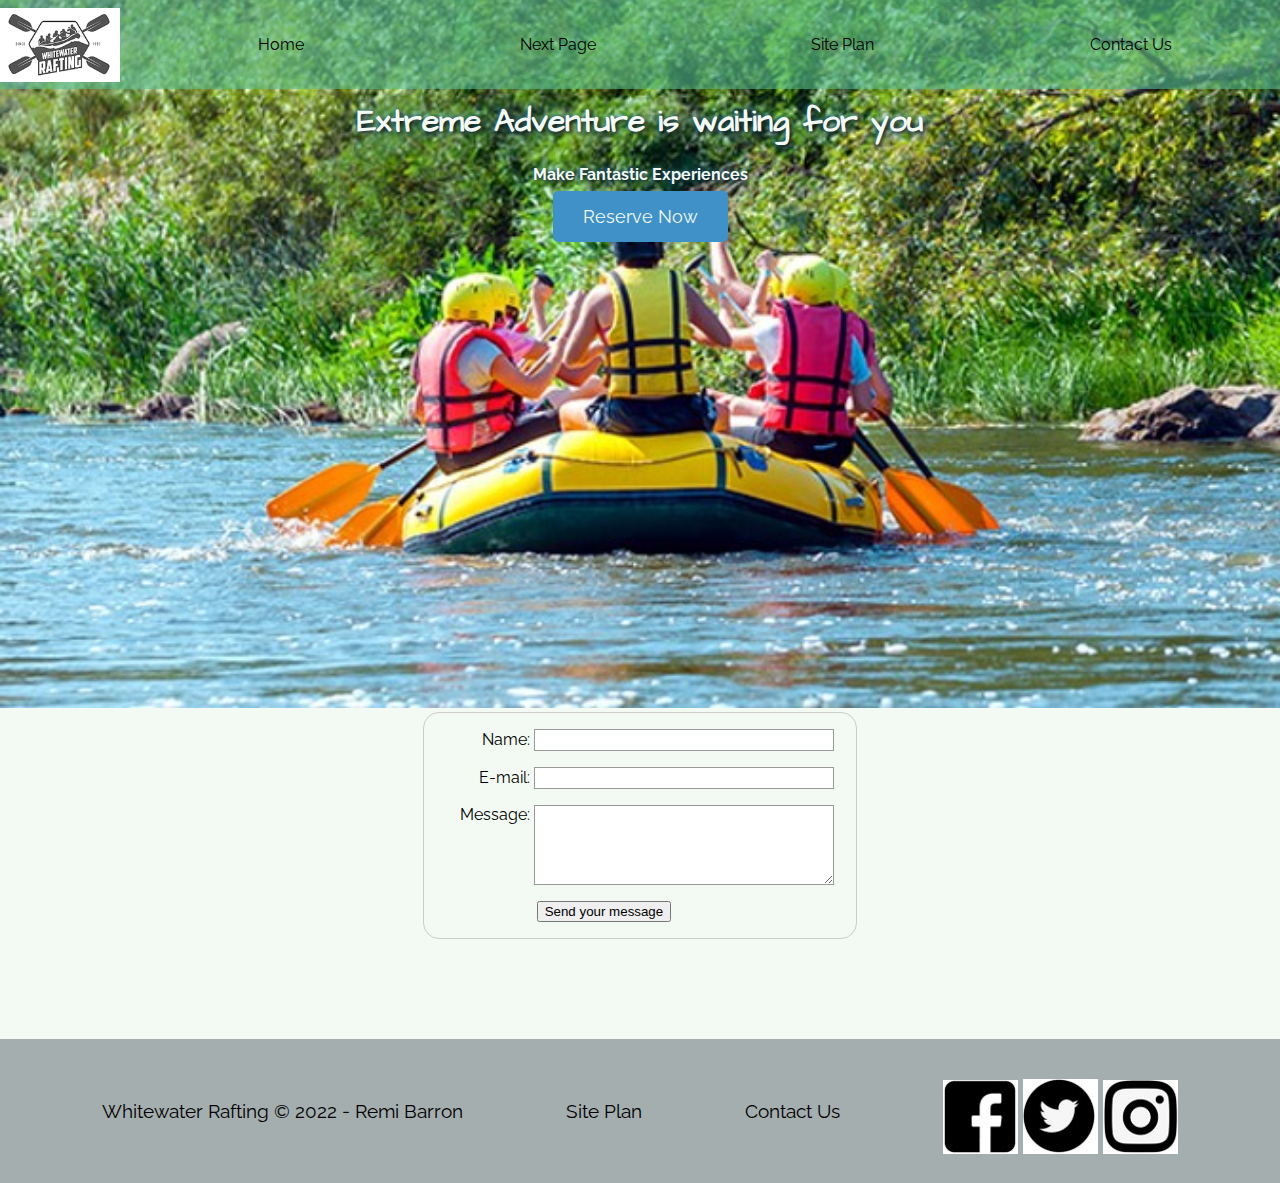
<file: wwr/contactus.html>
<!DOCTYPE html>
<html lang="en">
<head>
    <meta charset="UTF-8">
    <meta http-equiv="X-UA-Compatible" content="IE=edge">
    <meta name="viewport" content="width=device-width, initial-scale=1.0">
    <title>Whitewater Rafting | White Water Rafting | Contact Us</title>
    <link rel="stylesheet" href="styles/style.css">
</head>
<body>
    <div id="content">
    <header>
        <a id="logo_link"  href="index.html">
            <img src ="images/logo.png" alt="logo" class="logo">
        </a>
        <nav>
            <a href="index.html">Home</a>
            <a href="rivers.html">Next Page</a>
            <a href="site-plan-rafting.html">Site Plan</a>
            <a href="contactus.html">Contact Us</a>
        </nav>
    </header>
    <div id="hero">
        <div id="hero-box">
            <img id="hero-img" src="images/hero.jpg" alt="People enjoying rafting">
        </div>
        <section  id="hero-msg">
            <h1 class="home-title">Extreme Adventure is waiting for you</h1>
            <h4>Make Fantastic Experiences</h4>
            <div class="button-box">
                <a class="book" href="contactus.html">Reserve Now</a>
            </div>
        </section>
    </div>
    <main class="home-grid">
        <div id="feedback"></div>
        <form action="/my-handling-form-page" method="post">
            <ul>
                <li>
                  <label for="name">Name:</label>
                  <input type="text" id="name" name="user_name"  />
                </li>
                <li>
                  <label for="mail">E-mail:</label>
                  <input type="email" id="mail" name="user_email" />
                </li>
                <li>
                  <label for="msg">Message:</label>
                  <textarea id="msg" name="user_message"></textarea>
                </li>
                <li class="button">
                    <button type="submit">Send your message</button>
                </li>
              </ul>

        </form>
    </main>
    <footer>
        <p>Whitewater Rafting &copy; 2022 - Remi Barron</p>
        <p><a href="site-plan-rafting.html">Site Plan</a></p>
        <p><a href="contactus.html">Contact Us</a></p>
        <div class="social">
            <a href="https://facebook.com" target="_blank">
                <img src="images/fb.jpg" alt="fb icon">
            </a>
            <a href="https://twitter.com" target="_blank">
                <img src="images/tw.jpg" alt="twitter icon">
            </a>
            <a href="https://instagram.com" target="_blank">
                <img src="images/ins.jpg" alt="instagram icon">
            </a>
        </div>
    </footer>
    </div>
</body>
<script>
    // get the feedback div element so we can do something with it.
    const feedbackElement = document.getElementById('feedback');
    // get the form so we can read what was entered in it.
    const formElement = document.forms[0];
    // add a 'listener' to wait for a submission of our form. When that happens run the code below.
    formElement.addEventListener('submit', function(e) {
        // stop the form from doing the default action.
        e.preventDefault();
        // set the contents of our feedback element to a message letting the user know the form was submitted successfully. Notice that we pull the name that was entered in the form to personalize the message!
        feedbackElement.innerHTML = 'Hello '+ formElement.user_name.value +'! Thank you for your message. We will get back with you as soon as possible!';
        // make the feedback element visible.
        feedbackElement.style.display = "block";
        // add a class to move everything down so our message doesn't cover it.
        document.body.classList.toggle('moveDown');
    });
</script>
</html>
</file>
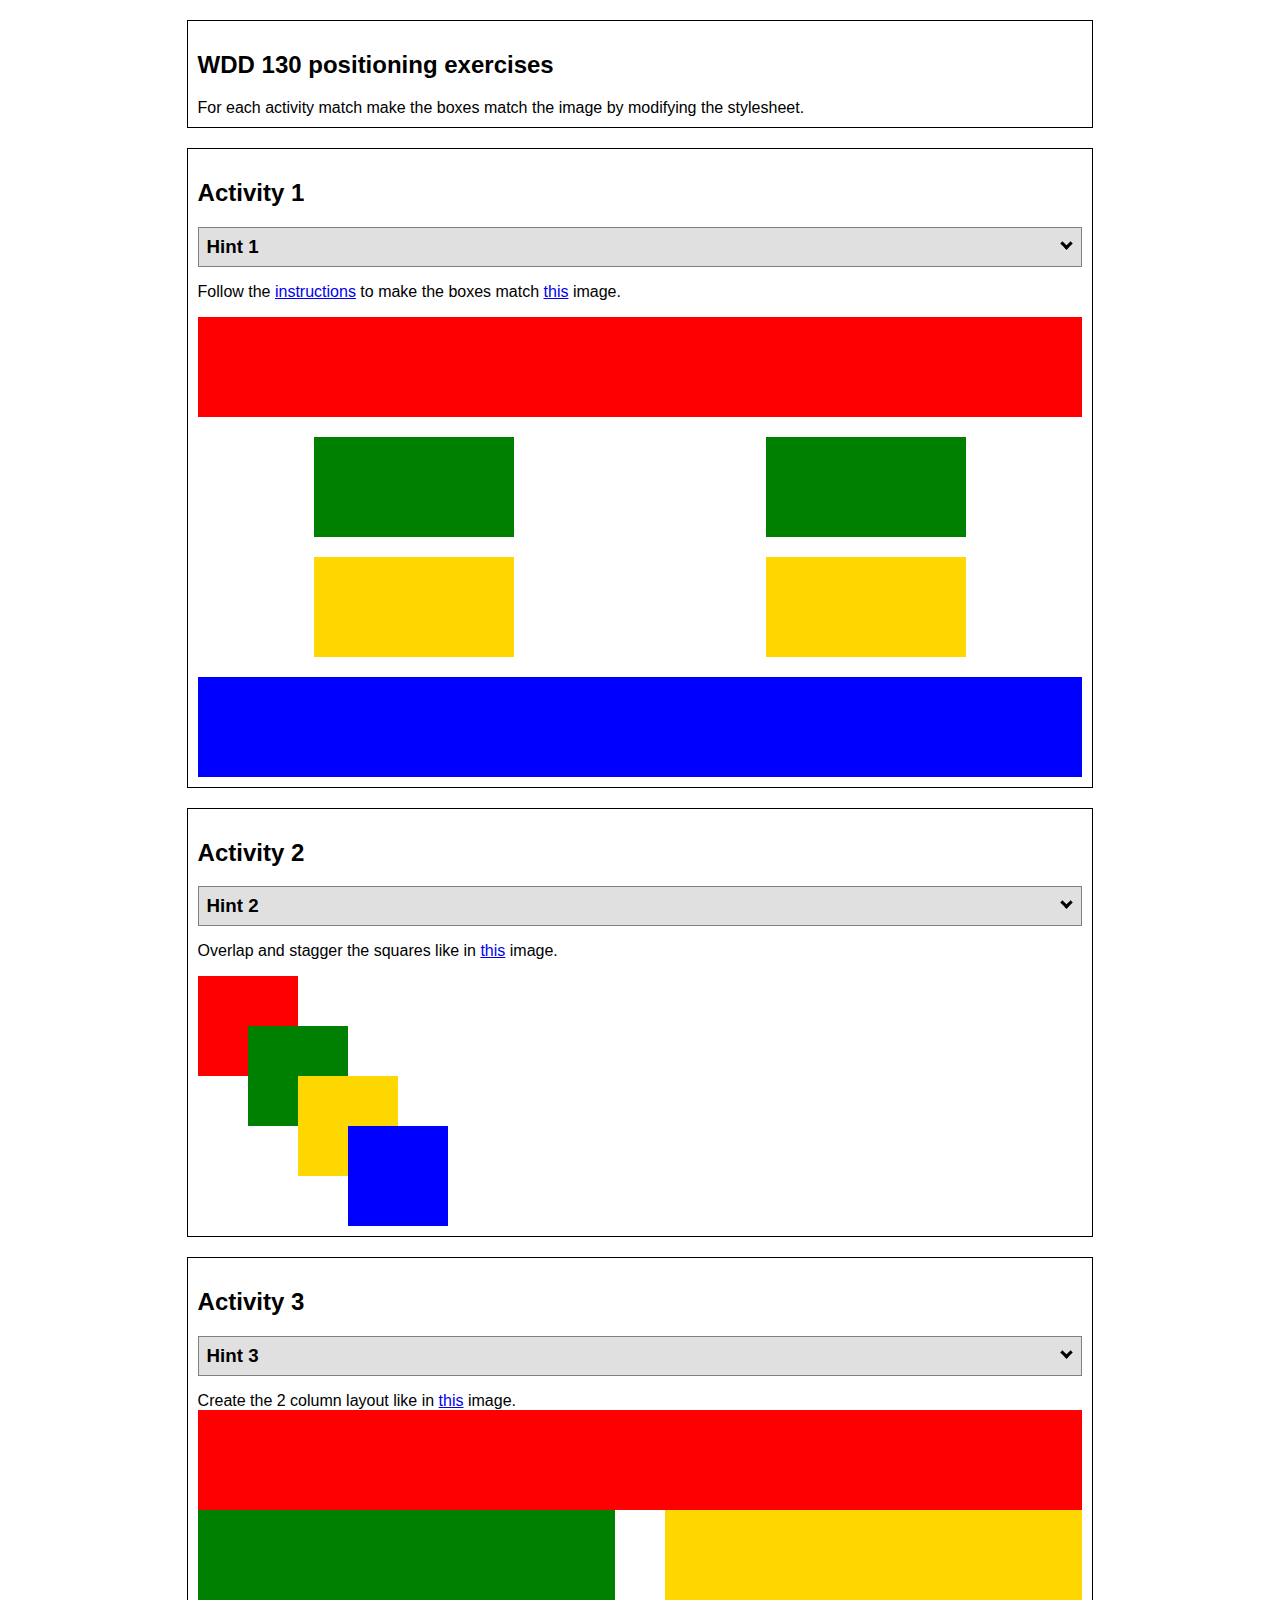
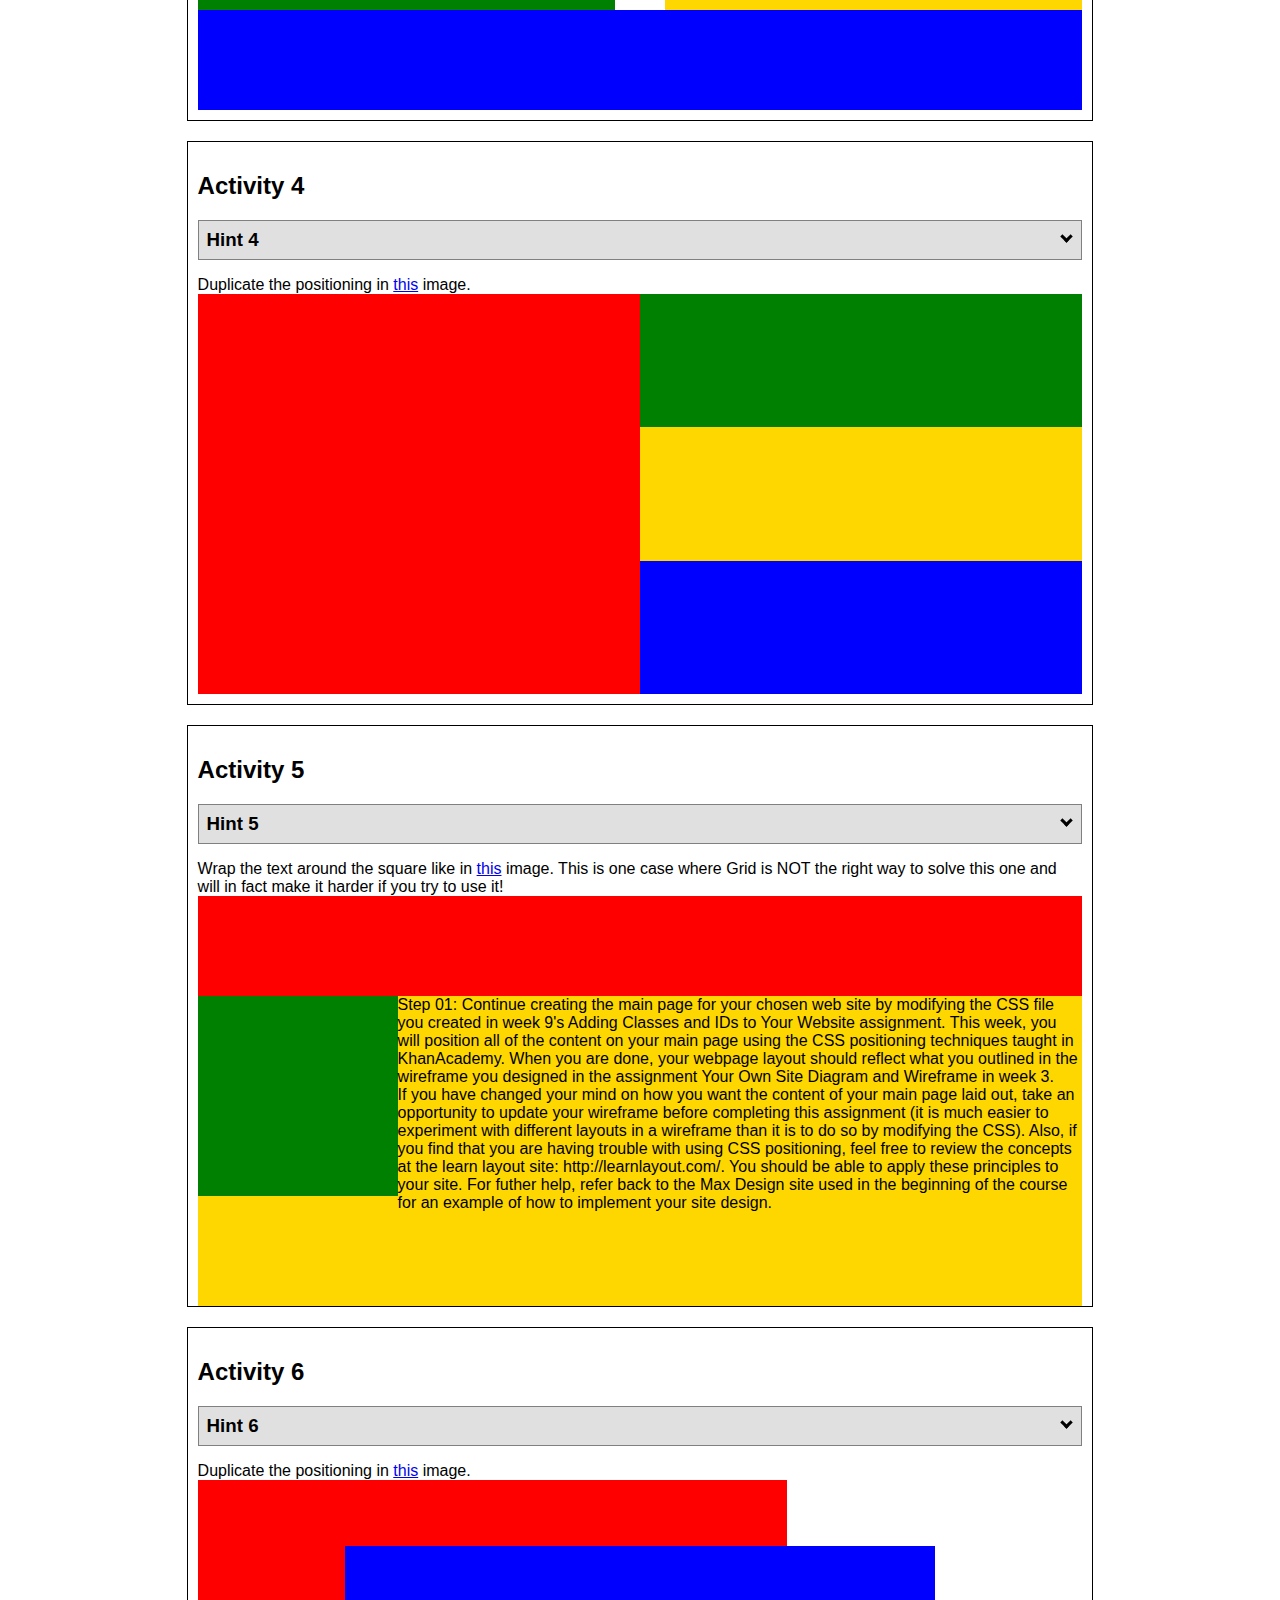
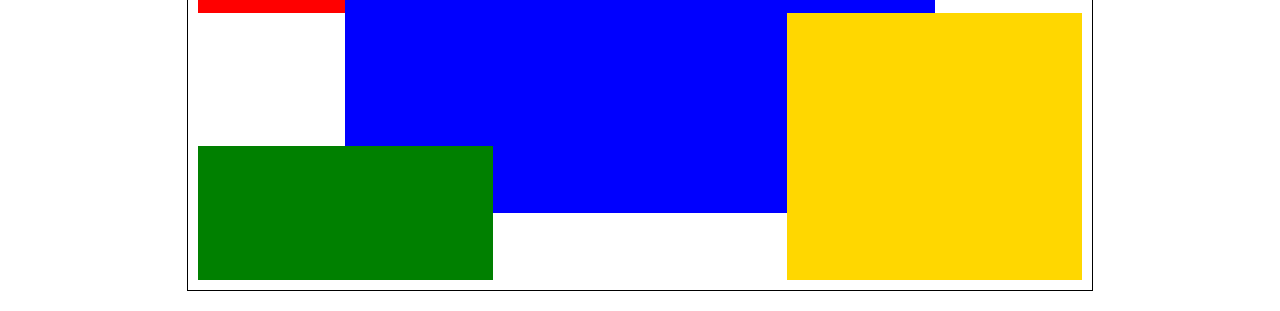
<file: wwr/positioning.html>
<!DOCTYPE html>
<html lang="en">
  <head>
    <!-- HTML - Name: positioning.html -->
    <title>Positioning Activity</title>
    <link rel="stylesheet" type="text/css" href="styles/positionstyles.css" />
  </head>
  <body>
    <div class="activity">
      <h2>WDD 130 positioning exercises</h2>
      For each activity match make the boxes match the image by modifying the stylesheet.</div>
    <div class="activity">
      <h2>Activity 1</h2>
      <section class="hint"><input type="checkbox" ><i></i> <h3>Hint 1</h3><div><p>Check out the <a href="https://byui-wdd.github.io/wdd130/activities/w06-css-positioning.html" target="_blank">activity instructions</a> in Ilearn!</p></div></section>
      <p>Follow the <a href="https://byui-wdd.github.io/wdd130/activities/w06-css-positioning.html" target="_blank">instructions</a> to make the boxes match  <a href="https://byui-wdd.github.io/wdd130/images/example1.png" target="_blank">this</a> image.</p>
      <div class="content1" >
        <div class="red1" ></div>
        <div class="green1" ></div>
        <div class="green1" ></div>
        <div class="yellow1"></div>
        <div class="yellow1"></div>
        <div class="blue1"></div>
      </div>
    </div>
    <div class="activity">
      <h2>Activity 2</h2>
      <section class="hint"><input type="checkbox" > <h3>Hint 2</h3><i></i><div><p>Remember that the best way to shift elements around slightly on the page is with Margins.  You could also use Grid.  Either would work for this. If you choose margin, you can use a <em>negative</em> margin. (ie margin-top: -20px;)</p><h4>Properties used:</h4><ul><li>margin-top, margin-left</li><li>...or...</li><li>grid-template-columns: 50px 50px 50px 50px 50px </li></ul></div></section>
      <p>Overlap and stagger the squares like in <a href="https://byui-wdd.github.io/wdd130/images/example2.png" target="_blank">this</a> image.</p>
      <div class="content2" >
        <div class="red2" ></div>
        <div class="green2" ></div>
        <div class="yellow2"></div>
        <div class="blue2"></div>
      </div>
    </div>
    <div class="activity">
      <h2>Activity 3</h2>
      <section class="hint"><input type="checkbox" > <h3>Hint 3</h3><i></i><div><p>This one is going to be best solved with CSS Grid. Remember to make the boxes the right width first...then start moving them around. </p><h4>Properties used:</h4><ul><li>display:grid;</li><li>grid-template-columns:</li><li>grid-column-gap:</li>
        <li>grid-column:</li>  </ul></div></section>
      Create the 2 column layout like in <a href="https://byui-wdd.github.io/wdd130/images/example3.png" target="_blank">this</a>  image.
      <div class="content3" >
        <div class="red3" ></div>
        <div class="green3" ></div>
        <div class="yellow3"></div>
        <div class="blue3"></div>
      </div>
    </div>
    <div class="activity">
      <h2>Activity 4</h2>
      <section class="hint"><input type="checkbox" > <h3>Hint 4</h3><i></i><div><p>For the others we have been primarily concerned with width. For this one you will need to adjust height as well. </p><h4>Properties used:</h4><ul><li>display:grid;</li><li>grid-template-columns:</li><li>grid-row:</li></ul></div></section>
      Duplicate the positioning in <a href="https://byui-wdd.github.io/wdd130/images/example4.png" target="_blank">this</a> image. 
      <div class="content4" >
        <div class="red4" ></div>
        <div class="green4" ></div>
        <div class="yellow4"></div>
        <div class="blue4"></div>
      </div>
    </div>

    <div class="activity">
      <h2>Activity 5</h2>
      <section class="hint"><input type="checkbox" > <h3>Hint 5</h3><i></i><div><p>Grid is <strong>not</strong> the right way to do this.  In fact there is only one way to really do that...and that is with float. Remember that we float the thing we want the text to wrap around.  Also remember to start by making all the shapes the right size and shape.</p><h4>Properties used:</h4><ul><li>float: left;</li></ul></div></section>
      Wrap the text around the square like in <a href="https://byui-wdd.github.io/wdd130/images/example5.png" target="_blank">this</a> image. This is one case where Grid is NOT the right way to solve this one and will in fact make it harder if you try to use it!
      <div class="content5" >
        <div class="red5" ></div>
        <div class="green5" ></div>
        <div class="yellow5">Step 01: Continue creating the main page for your chosen web site by modifying the CSS file you created in week 9's Adding Classes and IDs to Your Website assignment. This week, you will position all of the content on your main page using the CSS positioning techniques taught in KhanAcademy. When you are done, your webpage layout should reflect what you outlined in the wireframe you designed in the assignment Your Own Site Diagram and Wireframe in week 3. <br />
          If you have changed your mind on how you want the content of your main page laid out, take an opportunity to update your wireframe before completing this assignment (it is much easier to experiment with different layouts in a wireframe than it is to do so by modifying the CSS). Also, if you find that you are having trouble with using CSS positioning, feel free to review the concepts at the learn layout site: http://learnlayout.com/. You should be able to apply these principles to your site. For futher help, refer back to the Max Design site used in the beginning of the course for an example of how to implement your site design.</div>
        <div class="blue5"></div>
      </div>
    </div>
    <div class="activity">
      <h2>Activity 6</h2>
      <section class="hint"><input type="checkbox" > <h3>Hint 6</h3><i></i><div><p>This one is all about visualizing the grid behind the layout. If you are having a hard time doing that first: all the sizes are even multiples of 100, and second here is another example with the lines drawn: <a href="https://byui-wdd.github.io/wdd130/images/example6-hint.png" target="_blank">example 6 with lines</a>. For this one you will find it easiest if you use px for the column width. You can also use <kbd>z-index</kbd> to control the element layering.    </p><h4>Properties used:</h4><ul><li>display:grid;</li><li>grid-template-columns:</li><li>grid-column:</li><li>grid-row:</li><li><a href="https://www.w3schools.com/cssref/pr_pos_z-index.asp" target="_blank">z-index:</a></li></ul></div></section>
      Duplicate the positioning in <a href="https://byui-wdd.github.io/wdd130/images/example6.png" target="_blank">this</a> image.
      <div class="content6" >
        <div class="red6" ></div>
        <div class="green6" ></div>
        <div class="yellow6"></div>
        <div class="blue6"></div>
      </div>
    </div>
  </body>
</html>
</file>
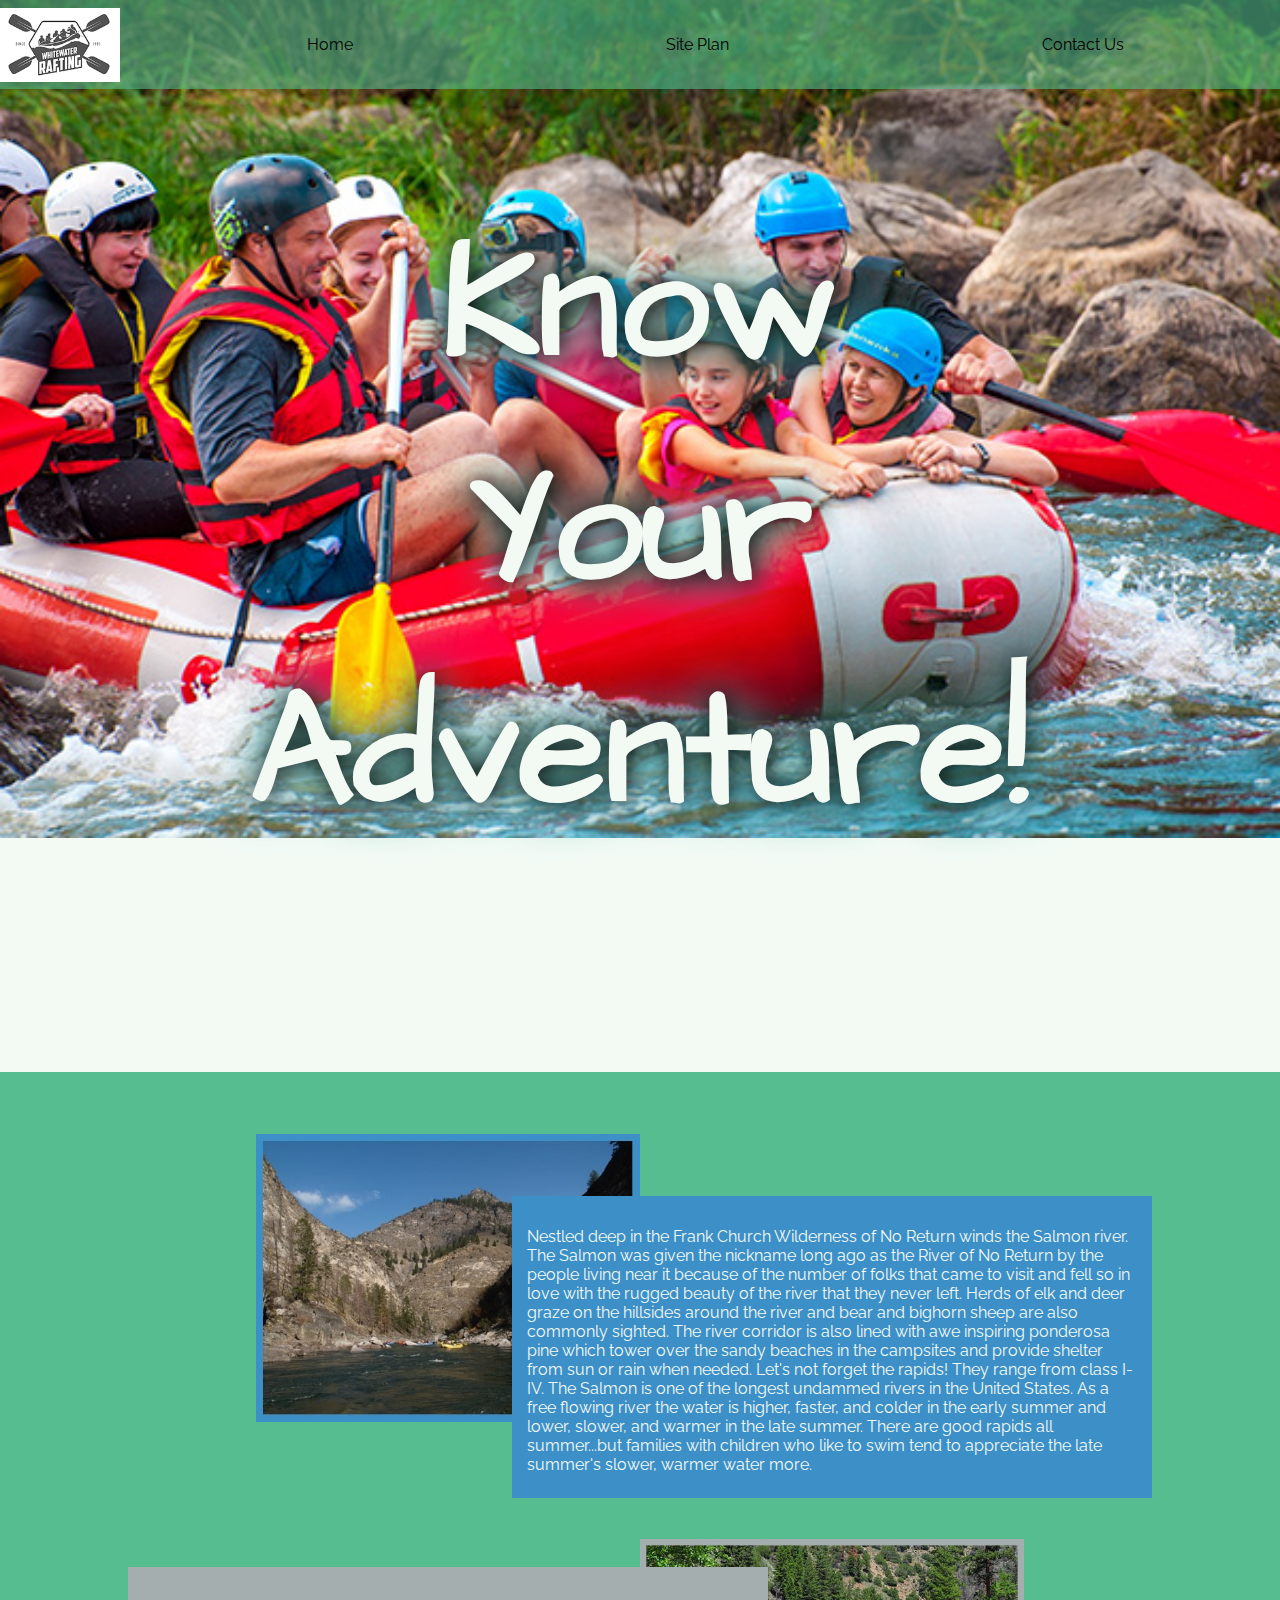
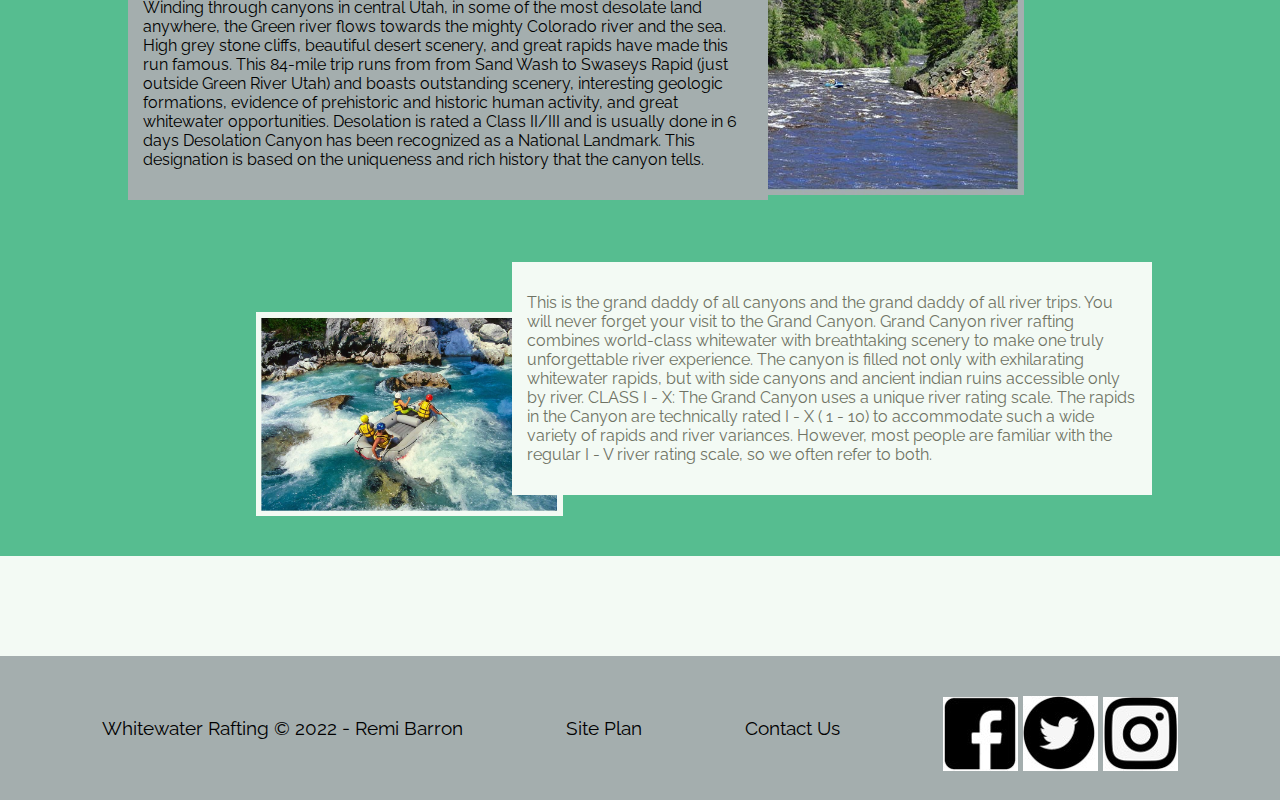
<file: wwr/rivers.html>
<!DOCTYPE html>
<html lang="en">
<head>
    <meta charset="UTF-8">
    <meta http-equiv="X-UA-Compatible" content="IE=edge">
    <meta name="viewport" content="width=device-width, initial-scale=1.0">
    <title>Rivers</title>
    <link rel="stylesheet" href="styles/style.css">
</head>
<body>
    <div id="content">
    <header>
        <a id="logo_link"  href="index.html">
            <img src ="images/logo.png" alt="logo" class="logo">
        </a>
        <nav>
            <a href="index.html">Home</a>
            <a href="site-plan-rafting.html">Site Plan</a>
            <a href="contactus.html">Contact Us</a>
        </nav>
    </header>
    <div id="hero">
        <div id="hero-box">
                <img id="hero-img" src="images/adventure.jpg" alt="People enjoying rafting">
        </div>
        <section  id="hero-msg">
            <h1 class="home-title2">Know Your Adventure!</h1>
        </section>
        </div>

        <main class="rivers">
            <div id="background2"></div> 
            <img src="images/idaho.jpg" alt="Misty mountains" class="idaho">
            <div class="idahot"><p>
                Nestled deep in the Frank Church Wilderness of No Return winds the Salmon river. The Salmon was given the nickname long ago as the River of No Return by the people living near it because of the number of folks that came to visit and fell so in love with the rugged beauty of the river that they never left.
                Herds of elk and deer graze on the hillsides around the river and bear and bighorn sheep are also commonly sighted. The river corridor is also lined with awe inspiring ponderosa pine which tower over the sandy beaches in the campsites and provide shelter from sun or rain when needed.
                Let's not forget the rapids! They range from class I-IV. The Salmon is one of the longest undammed rivers in the United States. As a free flowing river the water is higher, faster, and colder in the early summer and lower, slower, and warmer in the late summer. There are good rapids all summer...but families with children who like to swim tend to appreciate the late summer's slower, warmer water more.
            </p></div>
            <img src="images/utah.jpg" alt="Misty mountains" class="utah">
            <div class ="utaht">
                <p>
                Winding through canyons in central Utah, in some of the most desolate land anywhere, the Green river flows towards the mighty Colorado river and the sea. High grey stone cliffs, beautiful desert scenery, and great rapids have made this run famous. This 84-mile trip runs from from Sand Wash to Swaseys Rapid (just outside Green River Utah) and boasts outstanding scenery, interesting geologic formations, evidence of prehistoric and historic human activity, and great whitewater opportunities.
                Desolation is rated a Class II/III and is usually done in 6 days
                Desolation Canyon has been recognized as a National Landmark.  This designation is based on the uniqueness and rich history that the canyon tells.
                </p>
            </div>
            <img src="images/arizona.jpg" alt="Misty mountains" class="arizona">
            <div class="arizonat">
                <p>
                This is the grand daddy of all canyons and the grand daddy of all river trips. You will never forget your visit to the Grand Canyon.
                Grand Canyon river rafting combines world-class whitewater with breathtaking scenery to make one truly unforgettable river experience. The canyon is filled not only with exhilarating whitewater rapids, but with side canyons and ancient indian ruins accessible only by river.
                CLASS I - X: The Grand Canyon uses a unique river rating scale. The rapids in the Canyon are technically rated I - X ( 1 - 10) to accommodate such a wide variety of rapids and river variances. However, most people are familiar with the regular I - V river rating scale, so we often refer to both.
                </p>
            </div>
        </main>
        <footer>
            <p>Whitewater Rafting &copy; 2022 - Remi Barron</p>
            <p><a href="site-plan-rafting.html">Site Plan</a></p>
            <p><a href="contactus.html">Contact Us</a></p>
            <div class="social">
                <a href="https://facebook.com" target="_blank">
                    <img src="images/fb.jpg" alt="fb icon">
                </a>
                <a href="https://twitter.com" target="_blank">
                    <img src="images/tw.jpg" alt="twitter icon">
                </a>
                <a href="https://instagram.com" target="_blank">
                    <img src="images/ins.jpg" alt="instagram icon">
                </a>
            </div>
        </footer>
    </div>
</body>
</html>
</file>
<file: artesanias/styles/style.css>
@import url(https://fonts.googleapis.com/css2?family=Architects+Daughter&family=Capriola&family=Chelsea+Market&family=Inter:wght@300&family=Permanent+Marker&family=Raleway&display=swap);
#content{
    max-width: 1600px;
    margin: 0 auto;
}
header{
    display:grid;
    grid-template-columns: 80px auto;
    grid-template-rows: 20% 30% 5%; 
}
.logo1{
    grid-column: 1/2;
    grid-row: 3/4;
    width: 150%;
}
.logo1:hover{
    animation: shake 0.5s;
    animation-iteration-count: infinite;
}
nav{
    display: flex;
    justify-content: space-around;
    grid-row: 2/3; 
    grid-column: 2/3;
}
nav a{
    color:#0b8cac; 
    text-decoration: none;
    font-family:"Capriola",sans-serif,Arial ;
    text-align: center;
    padding: 11px 15px 0px 15px;
    font-weight: bold;
    font-size: 1.3em;
}
.home:hover{
    color:white; 
    background-color: #e42380;
    border-radius: 25px;
}
.home{
    color:#e42380; 
}
.gt:hover{
    color:white; 
    background-color: #2a2a4e;
    border-radius: 25px;
}
.gt{  
    color:#2a2a4e;   
}
.la:hover{
    color:white; 
    background-color: #56a35b;
    border-radius: 25px;
}
.la{
    color: #56a35b;
}
.sp:hover{
    color:white; 
    background-color: #0b8cac;
    border-radius: 25px;
}
.background{
    grid-column: 1/3;
    grid-row: 2/3;
    background-color: #f7cc25;
    border-radius: 25px;
    border: 3px solid #da1040 ;
}
#artesania{
    display: block;
    margin-left: auto;
    margin-right: auto;
}
.logo2{
    display: block;
    margin-left: auto;
    margin-right: auto;
}
.msg{
    font-family: "Inter", "Permanent Marker","Chelsea Market";
    text-align: center;
    font-size: 1.5em;
    padding: 0 100px;

}

main h2{
    font-family: "Capriola",sans-serif,Arial ;
    text-align: center;
    font-size: 1.5em;
    padding: 7px 100px 7px;
    background-color: #0b8cac;
    color:white;
    border-radius: 25px;
}

.flores{
    display: block;
    margin-left: auto;
    margin-right: auto;
    width: 50%;
}
.flores2{
    display: block;
    margin-left: auto;
    margin-right: auto;
    width:20%;
    padding-top: 40px;
}
.flores3{
    display: block;
    margin-left: auto;
    margin-right: auto;
    width:30%;
    padding-bottom: 20px;
}
.msg2, .msg3{
    display: grid;
    grid-template-columns: 10% 40% 40% 10%;   
}
.msg2 h2{
    grid-column: 3/4;
    grid-row: 1/2; 
    text-align: center;
    padding-top: 200px;
    font-family:"Capriola",sans-serif,Arial ;
}
.msg3 h2{
    grid-column: 3/4;
    grid-row: 1/2; 
    text-align: center;
    padding-top: 150px;
    font-family:"Capriola",sans-serif,Arial ;
}
.msg2 p{
    grid-column: 3/4;
    grid-row: 1/2;
    padding-top: 270px;
    text-align: center;
    font-family: "Inter", "Permanent Marker","Chelsea Market";
    font-weight: bolder;
}
.msg3 p{
    grid-column: 3/4;
    grid-row: 1/2;
    padding-top: 200px;
    text-align: center;
    font-family: "Inter", "Permanent Marker","Chelsea Market";
    font-weight: bolder;
}
.background2{
    background-color: #f7cc25;
}
.colibri{
    grid-column: 3/4;
    grid-row: 1/2;
    
    width: 100%;
}
.arma{
    grid-column: 3/4;
    grid-row: 1/2;
    padding-top: 100px;
    width: 100%;
}
.logo3{
    grid-column: 2/3;
    width: 100%;
    padding-top: 20px;
}
footer {
    display:grid;
    grid-template-columns: 70% auto;
    grid-template-rows: 20% 30% 5%;
}
.social{
    grid-column: 2/3;
    grid-row: 1/2;
    padding-top: 10px;
}
.social img{

    width: 30%;
    padding-left: 50px;
    z-index: -1;
}
footer nav{
    display: flex;
    justify-content: space-around;
    grid-row: 2/3; 
    grid-column: 1/2;
}
footer p{
    text-align: center;
    font-family:"Capriola",sans-serif,Arial ;
}
footer nav a, footer nav p{
    color:white;; 
    font-family:"Capriola",sans-serif,Arial ;
    z-index: 1;
}
footer .background{
    background-color: #AA1917;
}
footer nav a:hover{
    text-decoration: underline;
}
* {box-sizing:border-box}

/* Slideshow container */
.slideshow-container {
  max-width: 1000px;
  position: relative;
  margin: auto;
  background-color: #0b8cac;
  border-radius: 50px;
  border: 5px dotted #E887D4;
}
.brands img{
    display: block;
    margin-left: auto;
    margin-right: auto;
}
/* Hide the images by default */
.mySlides {
  display: none;
}

/* Next & previous buttons */
.prev, .next {
  cursor: pointer;
  position: absolute;
  top: 50%;
  width: auto;
  margin-top: -22px;
  padding: 16px;
  color: white;
  font-weight: bold;
  font-size: 18px;
  transition: 0.6s ease;
  border-radius: 0 3px 3px 0;
  user-select: none;
}

/* Position the "next button" to the right */
.next {
  right: 0;
  border-radius: 3px 0 0 3px;
}

/* On hover, add a black background color with a little bit see-through */
.prev:hover, .next:hover {
  background-color: rgba(167, 34, 34)
}

/* Caption text */
.text {
  color: #f2f2f2;
  font-size: 15px;
  padding: 8px 12px;
  position: absolute;
  bottom: 8px;
  width: 100%;
  text-align: center;
}



/* The dots/bullets/indicators */
.dot {
  cursor: pointer;
  height: 15px;
  width: 15px;
  margin: 0 2px;
  background-color: #bbb;
  border-radius: 50%;
  display: inline-block;
  transition: background-color 0.6s ease;
}

.active, .dot:hover {
  background-color: #717171;
}

/* Fading animation */
.fade {
  animation-name: fade;
  animation-duration: 1.5s;
}

@keyframes fade {
  from {opacity: .4}
  to {opacity: 1}
}

/* Style the tab buttons */
.tablink {
    background-color: #0b8cac;
    color: white;
    float: left;
    border: none;
    outline: none;
    cursor: pointer;
    padding: 14px 16px;
    font-size: 17px;
    width: 33.33%;
    font-family:"Capriola",sans-serif,Arial ;
  }
  
  /* Change background color of buttons on hover */
  .tablink:hover {
    background-color: #AA1917;
  }
  
  /* Set default styles for tab content */
  .tabcontent {
    color: white;
    display: none;
    padding: 50px;
    text-align: center;
    font-family: "Inter", "Permanent Marker","Chelsea Market";
  }
  
  /* Style each tab content individually */
  #gift {background-color:#e42380;}
  #events {background-color:#56a35b;}
  #customize {background-color:#f7cc25;}

.contactla{
    display: grid;
    grid-template-columns: 10% 40% 40% 10%; 
}

#feedback {
    background-color: #f7cc25;
    position: absolute;
    top: 0;
    left: 0;
    right: 0;
    padding: .5em;
    /* make this element invisible until we are ready for it */
    display: none;  
}
.moveDown {
    margin-top: 3em;
}
form {
    /* Center the form on the page */
    margin: 0 auto;
    width: 400px;
    /* Form outline */
    padding: 1em;
    border-radius: 1em;
    background-color: #f7cc25;
    font-family:"Capriola",sans-serif,Arial ;
    grid-column: 2/3;
  }
  
  #msg{
    height: 274px;
    width: 364px;
  }

  #form {
    list-style: none;
    padding: 0;
    margin: 0;
    font-family: "Inter", "Permanent Marker","Chelsea Market";
    font-size: 20px
  }
  #info {
    list-style: none;
    padding-top: 20%;
    font-family: "Inter", "Permanent Marker","Chelsea Market";
    font-size: 20px;
    grid-column: 3/4;
    grid-row: 1/2;
  }
  #info li {
    padding-top: 15px;
  }
  

  form li + li {
    margin-top: 1em;
  }
  
  label {
    /* Uniform size & alignment */
    display: inline-block;
    width: 90px;
    text-align: right;
  }
  .cont{
    width: 5%;
  }
  .arma1{
    grid-column: 3/4;
    grid-row: 1/2;
    z-index: -1;
    padding-left: 200px;
  }
  .arma2{
    grid-column: 3/4;
    grid-row: 1/2;
    z-index: -1;
    padding-top: 350px;
  }
  .button button{
    font-family:"Capriola",sans-serif,Arial ;
    margin-left: 30%;
  }

  @keyframes shake {
    0% { transform: translate(1px, 1px) rotate(0deg); }
    10% { transform: translate(-1px, -2px) rotate(-1deg); }
    20% { transform: translate(-3px, 0px) rotate(1deg); }
    30% { transform: translate(3px, 2px) rotate(0deg); }
    40% { transform: translate(1px, -1px) rotate(1deg); }
    50% { transform: translate(-1px, 2px) rotate(-1deg); }
    60% { transform: translate(-3px, 1px) rotate(0deg); }
    70% { transform: translate(3px, 1px) rotate(-1deg); }
    80% { transform: translate(-1px, -1px) rotate(1deg); }
    90% { transform: translate(1px, 2px) rotate(0deg); }
    100% { transform: translate(1px, -2px) rotate(-1deg); }
  }
  .super:hover{
    animation: shake 0.5s;
    animation-iteration-count: infinite;
  }
  .git{
    display: grid;
    grid-template-columns: 10% 40% 40% 10%;
  }
  .back{
    grid-column: 1/5;
    grid-row: 1/2;
    width: 100%;
  }
  .cartesania{
    grid-column: 2/3;
    grid-row: 1/2;
    z-index: 1;
    list-style: none;
    padding-top: 55px;
    padding-left: 90px;
    font-family: "Inter", "Permanent Marker","Chelsea Market";
    color: white;
    font-size: 1.5em;
  }
  .cartesania li{
    padding-top: 15px;
  }
  .logogit {
    display: block;
    margin-left: auto;
    margin-right: auto;
    
  }
  div h1{
    text-align: center;
    font-family:"Capriola",sans-serif,Arial ;
  }

  /* The Modal (background) */
.modal {
  display: none; /* Hidden by default */
  position: fixed; /* Stay in place */
  z-index: 1; /* Sit on top */
  left: 0;
  top: 0;
  width: 100%; /* Full width */
  height: 100%; /* Full height */
  overflow: auto; /* Enable scroll if needed */
  background-color: rgb(0,0,0); /* Fallback color */
  background-color: rgba(0,0,0,0.4); /* Black w/ opacity */
  padding-top: 60px;
}

/* Modal Content/Box */
.modal-content {
  background-color: #f7cc25;
  margin: auto; /* 15% from the top and centered */
  width: 50%; /* Could be more or less, depending on screen size */
}

/* The Close Button */
.close {
  /* Position it in the top right corner outside of the modal */
  position: absolute;
  right: 25px;
  top: 0;
  color: #000;
  font-size: 35px;
  font-weight: bold;
}

/* Close button on hover */
.close:hover,
.close:focus {
  color: red;
  cursor: pointer;
}

/* Add Zoom Animation */
.animate {
  -webkit-animation: animatezoom 0.6s;
  animation: animatezoom 0.6s
}

@-webkit-keyframes animatezoom {
  from {-webkit-transform: scale(0)}
  to {-webkit-transform: scale(1)}
}

@keyframes animatezoom {
  from {transform: scale(0)}
  to {transform: scale(1)}
}
.email{
  grid-column: 3/4 ;
  grid-row: 1/2;
  height: 50px;
  width: 100px;
  margin-left: 35%;
  margin-top: 30%;
  font-family:"Capriola",sans-serif,Arial ;
}

.box{
  list-style: none;
  font-family: "Inter", "Permanent Marker","Chelsea Market";
  color: white;
  font-size: 1.3em;
}
.git ul #msg{
  height: 390px;
  width: 536px;
}

/* Style the buttons that are used to open and close the accordion panel */
.accordion {
  background-color: #f7cc25;
  color: black;
  cursor: pointer;
  padding: 20px;
  width: 100%;
  text-align: center;
  margin-top: 30px;
  border: none;
  outline: none;
  transition: 0.4s;
  font-family: "Inter", "Permanent Marker","Chelsea Market";
  font-size: 1.3em;
}

/* Add a background color to the button if it is clicked on (add the .active class with JS), and when you move the mouse over it (hover) */
.active, .accordion:hover {
  background-color: #56a35b;
  color: white;
}

/* Style the accordion panel. Note: hidden by default */
.panel {
  padding: 0 18px;
  background-color: white;
  max-height: 0;
  overflow: hidden;
  transition: max-height 0.2s ease-out;
  font-family: "Inter", "Permanent Marker","Chelsea Market";
}
.accordion:after {
  content: '\002B'; /* Unicode character for "plus" sign (+) */
  font-size: 13px;
  color:#e42380 ;
  float: right;
  margin-left: 5px;
}

.active:after {
  content: "\2212"; /* Unicode character for "minus" sign (-) */
}
</file>
<file: artesanias/styles/site-plan.css>
/* if you are using any Google fonts change the font names below to your fonts. 
Any spaces in your font name should be replaced with a +. 
Fonts are separated by a | */
@import url(https://fonts.googleapis.com/css2?family=Architects+Daughter&family=Capriola&family=Chelsea+Market&family=Inter:wght@300&family=Permanent+Marker&family=Raleway&display=swap);

:root {
  /* change the values below to your colors from your palette */
  --primary-color: #0b8cac   ;
  --secondary-color: #56a35b ;
  --accent1-color: #f7cc25;
  --accent2-color: #e42380;

  /* change the values below to your chosen font(s) */
  --heading-font: "capriola";
  --paragraph-font: inter, Helvetica, sans-serif;

  /* these colors below should be chosen from among your palette colors above */
  --headline-color-on-white: #56a35b;  /* headlines on a white background */ 
  --headline-color-on-color: white; /* headlines on a colored background */ 
  --paragraph-color-on-white: #0b8cac; /* paragraph text on a white background */ 
  --paragraph-color-on-color: white; /* paragraph text on a colored background */ 
  --paragraph-background-color: #0b8cac  ;
  --nav-link-color: #0b8cac;
  --nav-background-color: #f7cc25;
  --nav-hover-link-color: white;

}

.home:hover{
  background-color: #e42380;
}
.la:hover{
  background-color: #56a35b;
}
.cu:hover{
  background-color: #0b8cac;
}

/*  Look around below...but DON'T CHANGE ANYTHING! */

body {
  max-width: 1200px;
  margin: 0 auto;
  padding: 4em;
  font-size: 18px;
  text-align: center;
}
img {
  display: block;
  margin: 0 auto;
}
h1, h2, h3, h4, h5, h6 {
  font-family: var(--heading-font);
  color: var(--headline-color-on-white);
}
h2 {
  text-align: center;
}
hr {
  height: 3px;
  margin: 35px 0;
  background: var(--accent1-color);
}
header {
  padding: 1em;
  text-align: center;
  color: var(--paragraph-color-on-color);
  background-color: var(--paragraph-background-color);
}
header > h1, header > h2 {
  color: var(--headline-color-on-color);
}

p {
  font-family: var(--paragraph-font);
  color: var(--paragraph-color);
  padding: 1em;
}
.colors {
  width: 100%;
  min-width: 350px;
  margin: 30px auto;
  text-align: center;
}
.colors th {
  background-color: #999;
}
.colors td{
  width: 25%;
  height: 3em;
}

.primary {
  background-color: var(--primary-color);
}
.secondary {
  background-color: var(--secondary-color);
}
.accent1 {
  background-color: var(--accent1-color);
}
.accent2{
  background-color: var(--accent2-color);
}

p.colored {
  background-color: var(--paragraph-background-color);
  color: var(--paragraph-color-on-color);
}

nav {
  background-color: var(--nav-background-color);
  line-height: 3em;
  text-align: center;
  font-size: 1.2em;
}
nav  {
  list-style-type: none;
  display: flex;

}
nav a {
  padding:1em;
  min-width: 120px;
  text-decoration: none;
  padding: 10px;

}
nav a:link, nav a:visited {
  color: var(--nav-link-color);
}
nav a:hover {
  color: var(--nav-hover-link-color);
  background-color: var(--nav-hover-background-color);
}

.sitemap {
  display: grid;
  justify-content: center;

  grid-template-columns: repeat(6, 15%);
  grid-template-rows: 3em 1.5em 1.5em 3em;
  grid-template-areas: ". . home home . ."
    ". . . top . ."
    ". left left right right ."
    "page2 page2 . . page3 page3";
}
.sitemap > div {

  text-align: center;

}
.sm-home {
  grid-area: home;
  background-color: #ccc;
  line-height: 3em;
}
.sm-page2 {
  grid-area: page2;
  background-color: #ccc;
  line-height: 3em;
}
.sm-page3 {
  grid-area: page3;
  background-color: #ccc;
  line-height: 3em;
}

.top {
  grid-area: top;
  border-left: 1px solid;
}

.left {
  grid-area: left;
  border-top: 1px solid;
  border-left: 1px solid;
}

.right {
  grid-area: right;
  border-top: 1px solid;
  border-right: 1px solid;
}
</file>
<file: wwr/styles/style.css>
@import url('https://fonts.googleapis.com/css2?family=Architects+Daughter&family=Chelsea+Market&family=Permanent+Marker&family=Raleway&display=swap');
#content{
    max-width: 1600px;
    margin: 0 auto;
}
#hero-msg h1, #hero-msg h4, .button-box,main section{
    text-align: center;
}
#hero {
    display: grid;
    grid-template-columns: 1fr 3fr 1fr;
    margin-top: -100px; 
}
#hero-msg {
    grid-column: 2/3;
    grid-row: 1/2;
    margin-top: 100px;
}
#hero-box {
    grid-column: 1/4;
    grid-row: 1/3;
    z-index: -1;
}
nav a{
    color: black; 
    text-decoration: none;
    text-align: center;
    font-family:"Raleway",sans-serif,Arial ;
    padding: 35px;
}
#background {
    height: 725px;
    background-color: #56BD90;
    grid-column: 1/11;
    grid-row: 4/9;
}
body{
    background-color: #F3FAF4;
    margin: 0;
    padding: 0;
}
header {
    background-color: rgb(86, 189, 144, 0.6);
    display:grid;
    grid-template-columns: 150px auto;
    
}
nav{
    display: flex;
    justify-content: space-around;
}
nav a:hover {
    background-color: #a4aeae;
}
.book, .join {
    background-color: #3F91C7;
    color: #F3FAF4;
    text-decoration: none;
    font-family: "Raleway",sans-serif,Arial;
    font-size: 18px;
    padding: 15px 30px;
    margin-top: 50px;
    border-radius: 5px;
}
.msg {
    background-color: #3F91C7;
    color: #F3FAF4;
    text-decoration: none;
    font-family: "Architects Daughter", "Permanent Marker","Chelsea Market";
    line-height: 1.5em;
    padding: 35px; 
    grid-column: 6/10;
    grid-row: 6/7;
    box-shadow: 5px 5px 10px #6f7364;
}
.msg p{
    font-family: "Raleway",sans-serif,Arial;
    font-size: .8em;
    padding-bottom: 15px;
}
.book:hover, .join:hover{
    background-color: #A4AEAE;
}
footer{
    background-color: #A4AEAE;
    font-size: 1.2em;
    font-family: "Raleway",sans-serif,Arial;
    padding: 25px 50px;
    margin-top: 100px;
    display: flex;
    justify-content: space-around;
    align-items: center;
}
footer a {
    color: black;
    text-decoration: none;
}
footer a:hover {
    color:#F3FAF4;
    text-decoration: underline;
}
.logo{
    width: 80%;
}
.icon {
    width: 80px;
    padding-top: 10px;
}
.home-title {
    font-family: "Architects Daughter", "Permanent Marker","Chelsea Market";
    font-size: 2em;
    margin-top: 10px;
    color: #F3FAF4;
    text-shadow: 2px 2px 5px black, 0 0 25px #56BD90, 0 0 5px #3F91C7;
}
section h4{
    font-family: "Raleway",sans-serif,Arial;
    color: #F3FAF4 ;
    text-shadow: 2px 2px 5px black, 0 0 25px #56BD90, 0 0 5px #3F91C7;
}
.home-grid {
    font-family: "Architects Daughter", "Permanent Marker","Chelsea Market";
    display: grid;
    grid-template-columns: repeat(10,1fr);
}
h2 {
    margin: 0;
}

#logo_link {
    padding-top: 5px;
    justify-self: center;
    align-self: center;
}
footer .social img {
    padding-top: 15px;
}
.rivers-card{
    margin: 200px 0;
    grid-column: 2/4;
    grid-row: 2/3;
}
.camping-card{
    margin: 200px 0;
    grid-column: 5/7;
    grid-row: 2/3;
}
.rapids-card{
    margin: 200px 0;
    grid-column: 8/10;
    grid-row: 2/3;
}
.card-img {
    border: 10px solid #3F91C7;
    width: 100%;
    transition: transform .5s;
    box-shadow: 5px 5px 10px #6f7364;
}
.card-img:hover {
    opacity: .6;
    width: 300px;
    height: 300px;
    transform: rotate(360deg)
}
main section img {
    box-sizing: border-box;
}
.mountains {
    margin: 100px 0;
    width: 100%;
    grid-column: 2/7;
    grid-row: 5/8;
    box-shadow: 5px 5px 10px #6f7364;
}
#hero-img{
    width: 100%;
}
.rivers {
    display: grid;
    grid-template-columns: repeat(10,.5fr);
    grid-template-rows: repeat(12,.2fr);
    margin-top: 100px;
}
#background2{
    height: 100%;
    background-color: #56BD90;
    padding-left: 10%;
    grid-column: 1/11;
    grid-row: 1/13;
}

.home-title2 {
    font-family: "Architects Daughter", "Permanent Marker","Chelsea Market";
    font-size: 10em;
    text-align: center;
    color: #F3FAF4;
    text-shadow: 2px 2px 25px black, 0 0 50px #56BD90, 0 0 50px #3F91C7;
}
.idaho {
    width: 60%;
    grid-column: 3/8;
    grid-row: 2/10;
    transition: transform .5s;
}
.idaho:hover {
    width: 90%;
    transform: rotate(360deg)
}
.idahot {
    background-color: rgb(61, 144, 199);
    color: #F3FAF4;
    text-decoration: none;
    font-family: "Raleway", "Permanent Marker","Chelsea Market";
    padding: 15px;
    height: 110%;
    grid-column: 5/10;
    grid-row: 3/7;
}
.utah {
    width: 60%;
    grid-column: 6/11;
    grid-row: 7/10;
    padding-top: 15%;
    transition: transform .5s;
}
.utah:hover {
    width: 90%;
    transform: rotate(360deg)
}
.utaht {
    background-color: #a4aeae;
    color: black;
    text-decoration: none;
    font-family: "Raleway", "Permanent Marker","Chelsea Market";
    padding: 15px; 
    grid-column: 2/7;
    grid-row: 9/10;
}
.arizona {
    width: 60%;
    grid-column: 3/7;
    grid-row: 11/13;
    padding-top: 50px;
    transition: transform .5s;
}
.arizona:hover {
    width: 100%;
    transform: rotate(360deg)
}
.arizonat {
    background-color: #f3faf4;
    color: #6f7364;
    text-decoration: none;
    font-family: "Raleway", "Permanent Marker","Chelsea Market";
    padding: 15px; 
    grid-column: 5/10;
    grid-row: 11/12;
}
#feedback {
    background-color: antiquewhite;
    position: absolute;
    top: 0;
    left: 0;
    right: 0;
    padding: .5em;
    /* make this element invisible until we are ready for it */
    display: none;      
}
.moveDown {
    margin-top: 3em;
}
form {
    /* Center the form on the page */
    margin: 0 auto;
    width: 400px;
    /* Form outline */
    padding: 1em;
    border: 1px solid #ccc;
    border-radius: 1em;
    grid-column: 3/9;
    font-family:Raleway ;
  }
  
  ul {
    list-style: none;
    padding: 0;
    margin: 0;
  }
  
  form li + li {
    margin-top: 1em;
  }
  
  label {
    /* Uniform size & alignment */
    display: inline-block;
    width: 90px;
    text-align: right;
  }
  
  input,
  textarea {
    /* To make sure that all text fields have the same font settings
       By default, textareas have a monospace font */
    font: 1em sans-serif;
  
    /* Uniform text field size */
    width: 300px;
    box-sizing: border-box;
  
    /* Match form field borders */
    border: 1px solid #999;
  }
  
  input:focus,
  textarea:focus {
    /* Additional highlight for focused elements */
    border-color: #000;
  }
  
  textarea {
    /* Align multiline text fields with their labels */
    vertical-align: top;
  
    /* Provide space to type some text */
    height: 5em;
  }
  
  .button {
    /* Align buttons with the text fields */
    padding-left: 90px; /* same size as the label elements */
  }
  
  button {
    /* This extra marin represent roughly the same space as the space
       between the labels and their text fields */
    margin-left: 0.5em;
  }
@media screen and (max-width: 900px) {
    #hero, .home-grid {
        display: block;
        height: auto;
    }
    nav, footer {
        flex-direction: column;
    }
    nav a {
        display: block;
        padding: 15px;
    }
    #hero {
        margin-top: 0;
    }
    #hero-msg {
        margin-top: 0;
    }
    #hero-msg h4 {
        display: none;
    }
    .home-title {
        font-size: 25px;
        color: #6f7364;
    }
    .rivers-card, .camping-card, .rapids-card { 
        margin: 50px auto;
        width: 60%;
    }
    #background {
        display: none;
    }
    .mountains, .msg {
        width: 80%;
        display: block;
        margin: 0 auto;
    }
    footer {
        margin-top: 25px;
    }
}
</file>
<file: wwr/styles/positionstyles.css>
/* CSS - Name: "positionstyles.css" */
/* Activity 1 styles */
.content1 {
  /* This is the parent of the activity 1 boxes. */
  display: grid;
  grid-template-columns: 1fr 1fr;
  justify-items: center;
  grid-gap: 20px;
}
.red1 { 
  width: 100%; 
  height: 100px; 
  background-color: red;
  grid-column: 1/3;

} 
.green1 {
 
  width: 200px; 
  height: 100px; 
  background-color: green; 

} 
.yellow1 {
  width: 200px; 
  height: 100px; 
  background-color: gold; 
} 
.blue1 {
  width: 100%; 
  height: 100px; 
  background-color: blue;
  grid-column: 1/3;
} 
/* Activity 2 styles */ 
.content2 {
  /* This is the parent of the activity 2 boxes. */
  display: grid;
  grid-template-columns: 1fr;
}
.red2 {
  width: 100px; 
  height: 100px; 
  background-color: red; 
} 
.green2 {
  grid-row: 2/3;
  z-index: 1;
  margin-top: -50px;
  margin-left: 50px;
  width: 100px; 
  height: 100px; 
  background-color: green; 
} 
.yellow2 {
  grid-row: 3/4;
  z-index: 1;
  margin-top: -50px;
  margin-left: 100px;
  width: 100px; 
  height: 100px; 
  background-color: gold; 
} 
.blue2 {
  grid-row: 4/5;
  z-index: 1;
  margin-top: -50px;
  margin-left: 150px;
  width: 100px; 
  height: 100px; 
  background-color: blue; 
} 
/* Activity 3 styles */ 
.content3 {
  /* This is the parent of the activity 3 boxes. */
  display: grid;
  grid-template-columns: 1fr 1fr;
  grid-column-gap: 50px;
}
.red3 {
  grid-column: 1/3;
  width: 100%; 
  height: 100px; 
  background-color: red; 
} 
.green3 {
  width: 100%; 
  height: 100px; 
  background-color: green;
  float:none;
} 
.yellow3 {
  width: 100%; 
  height: 100px; 
  background-color: gold; 
} 
.blue3 {
  grid-column: 1/3;
  width: 100%; ;
  height: 100px; 
  background-color: blue; 
} 
/* Activity 4 styles */ 
.content4 {
  /* This is the parent of the activity 4 boxes. */
  height: 400px;
  display:grid;
  grid-template-columns: 1fr 1fr;
}
.red4 {
  grid-column: 1/2;
  grid-row: 1/4;
  width: 100%; 
  height: 100%; 
  background-color: red; 
} 
.green4 {
  width: 100%; 
  height: 100%; 
  background-color: green; 
} 
.yellow4 {
  width: 100%;  
  height: 100%;  
  background-color: gold; 
} 
.blue4 {
  width: 100%;   
  height: 100%;  
  background-color: blue; 
} 
/* Activity 5 styles */ 
.content5 {
  /* This is the parent of the activity 5 boxes. */
  height: 400px;
}
.red5 { 
  
  width: 100%; 
  height: 100px; 
  background-color: red; 
} 
.green5 { 
  float: left;
  width: 200px; 
  height: 200px;
  background-color: green; 

} 
.yellow5 {
  width: 100%; 
  height: 100%;
  background-color: gold; 
} 
.blue5 {

  width: 100%; 
  height: 100px; 
  background-color: blue; 
} 
/* Activity 6 styles */ 
.content6 {
  /* This is the parent of the activity 6 boxes. */
  height: 400px;
  display: grid;
  grid-template-columns: repeat(6,1fr);
}
.red6 {
  grid-column: 1/5;
  grid-row: 1/3;
  width: 100%; 
  height: 100%; 
  background-color: red; 
} 
.green6 {
  grid-column: 1/3;
  grid-row: 5/7;
  width: 100%; 
  height: 100%; 
  z-index: 1;
  background-color: green; 
} 
.yellow6 {
  grid-column: 5/7;
  grid-row: 3/7;
  width: 100%; 
  height: 100%;
  z-index: 1;
  background-color: gold; 
} 
.blue6 {
  grid-column: 2/6;
  grid-row: 2/6;
  width: 100%; 
  height: 100%; 
  background-color: blue; 
} 

.hint {
  background-color: blue;  
}


/* Do not make any changes below here */
.activity {
  width: 70%; 
  margin: 20px auto; 
  font-family: Arial, sans-serif; 
  border: 1px solid black; 
  padding: 10px; 
  clear:both; 
  overflow: auto;
  } 

.hint {
  border: 1px solid grey;
  background: #e0e0e0;
  padding: .5em;
  position: relative;
  margin: 1em 0;
}
.hint h3 {
  margin: 0;
}
.hint:hover {
  background: #d0d0d0;
}
.hint > div {
  display: none;
}

.hint input[type=checkbox] {
  position: absolute;
  width: 100%;
  height: 100%;
  opacity: 0;
  z-index: 1;
  cursor: pointer;
}

.hint input[type=checkbox]:checked ~ div {
  display: block;
}

.hint i {
position: absolute;
transform: translate(-6px, 0);
margin-top: 16px;
right: 10px;
  top: -3px;
}
.hint i:before, .hint i:after {
content: "";
position: absolute;
background-color: black;
width: 3px;
height: 9px;
}
.hint i:before {
transform: translate(2px, 0) rotate(45deg);
}
.hint i:after {
transform: translate(-2px, 0) rotate(-45deg);
}

.hint input[type=checkbox]:checked ~ i:before {
transform: translate(-2px, 0) rotate(45deg);
}
.hint input[type=checkbox]:checked ~ i:after {
transform: translate(2px, 0) rotate(-45deg);
}
.hint a {
position: relative;
z-index: 1;
}
</file>
